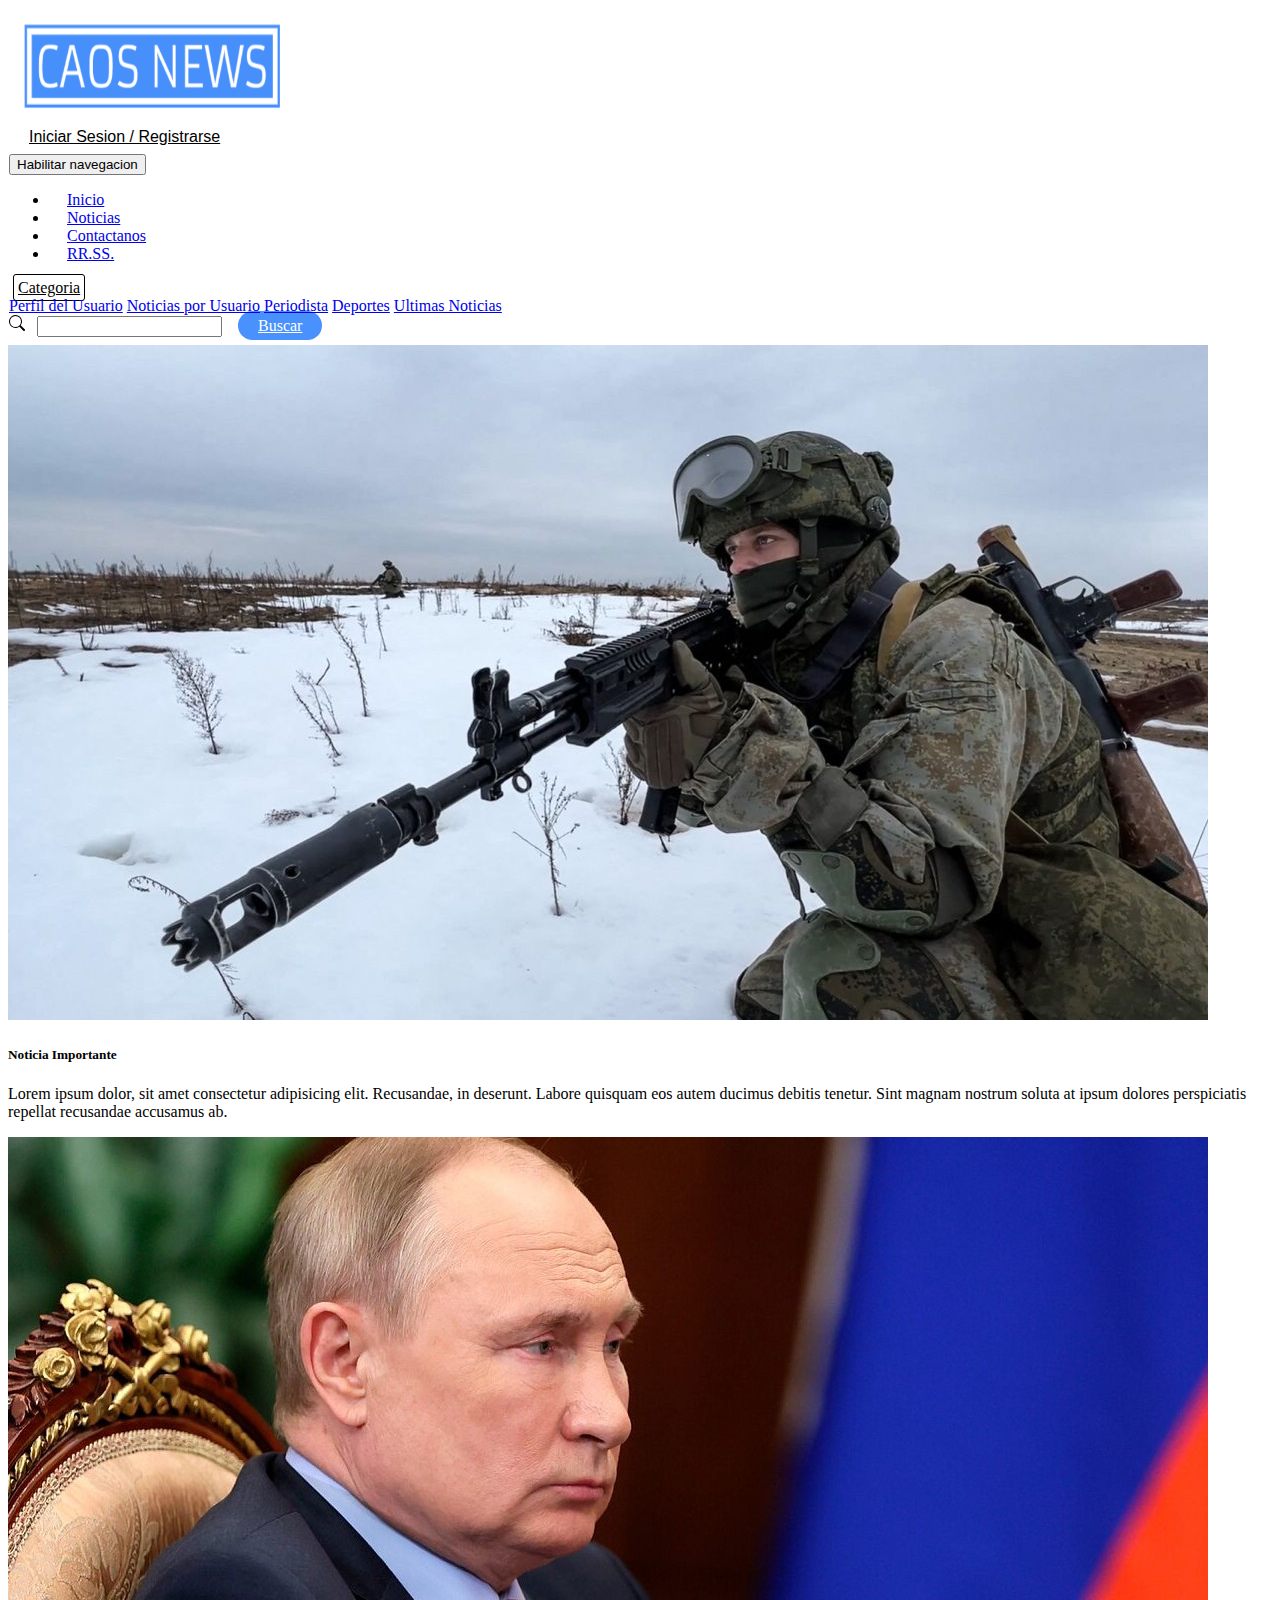
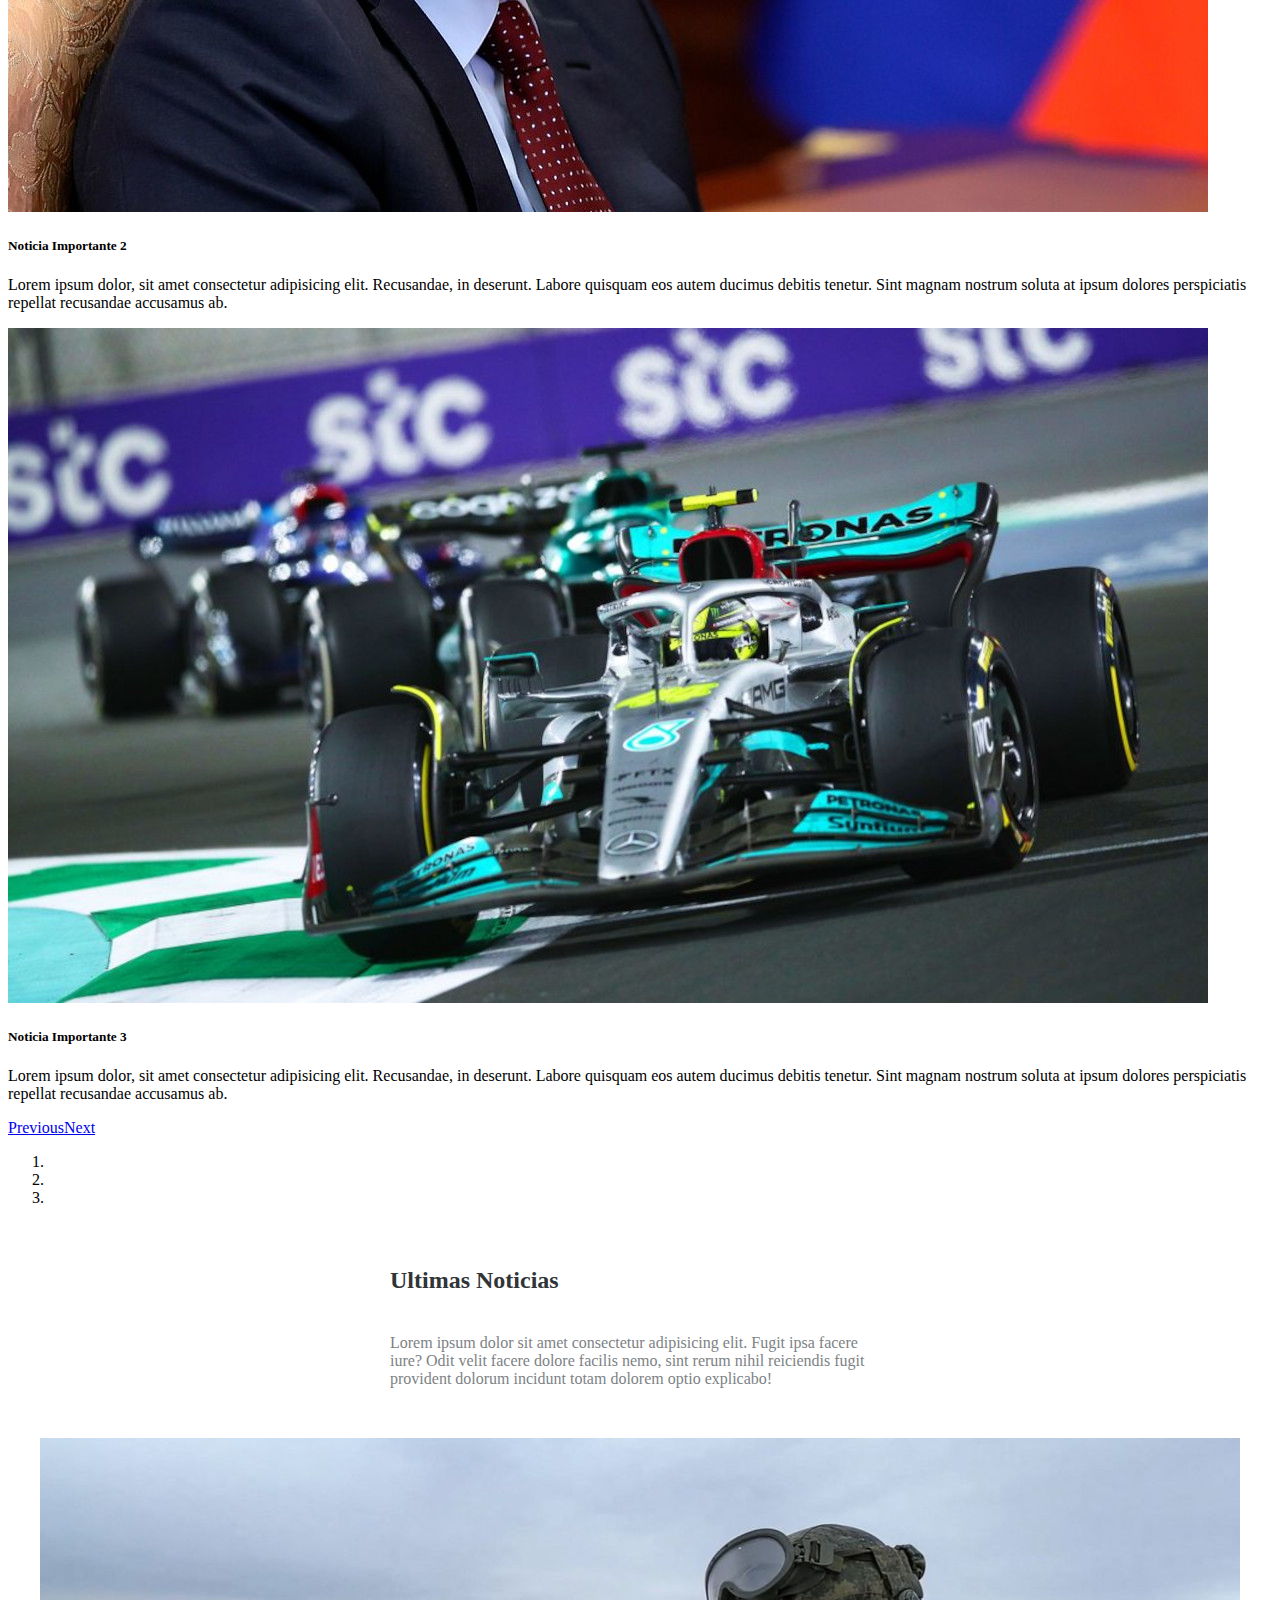
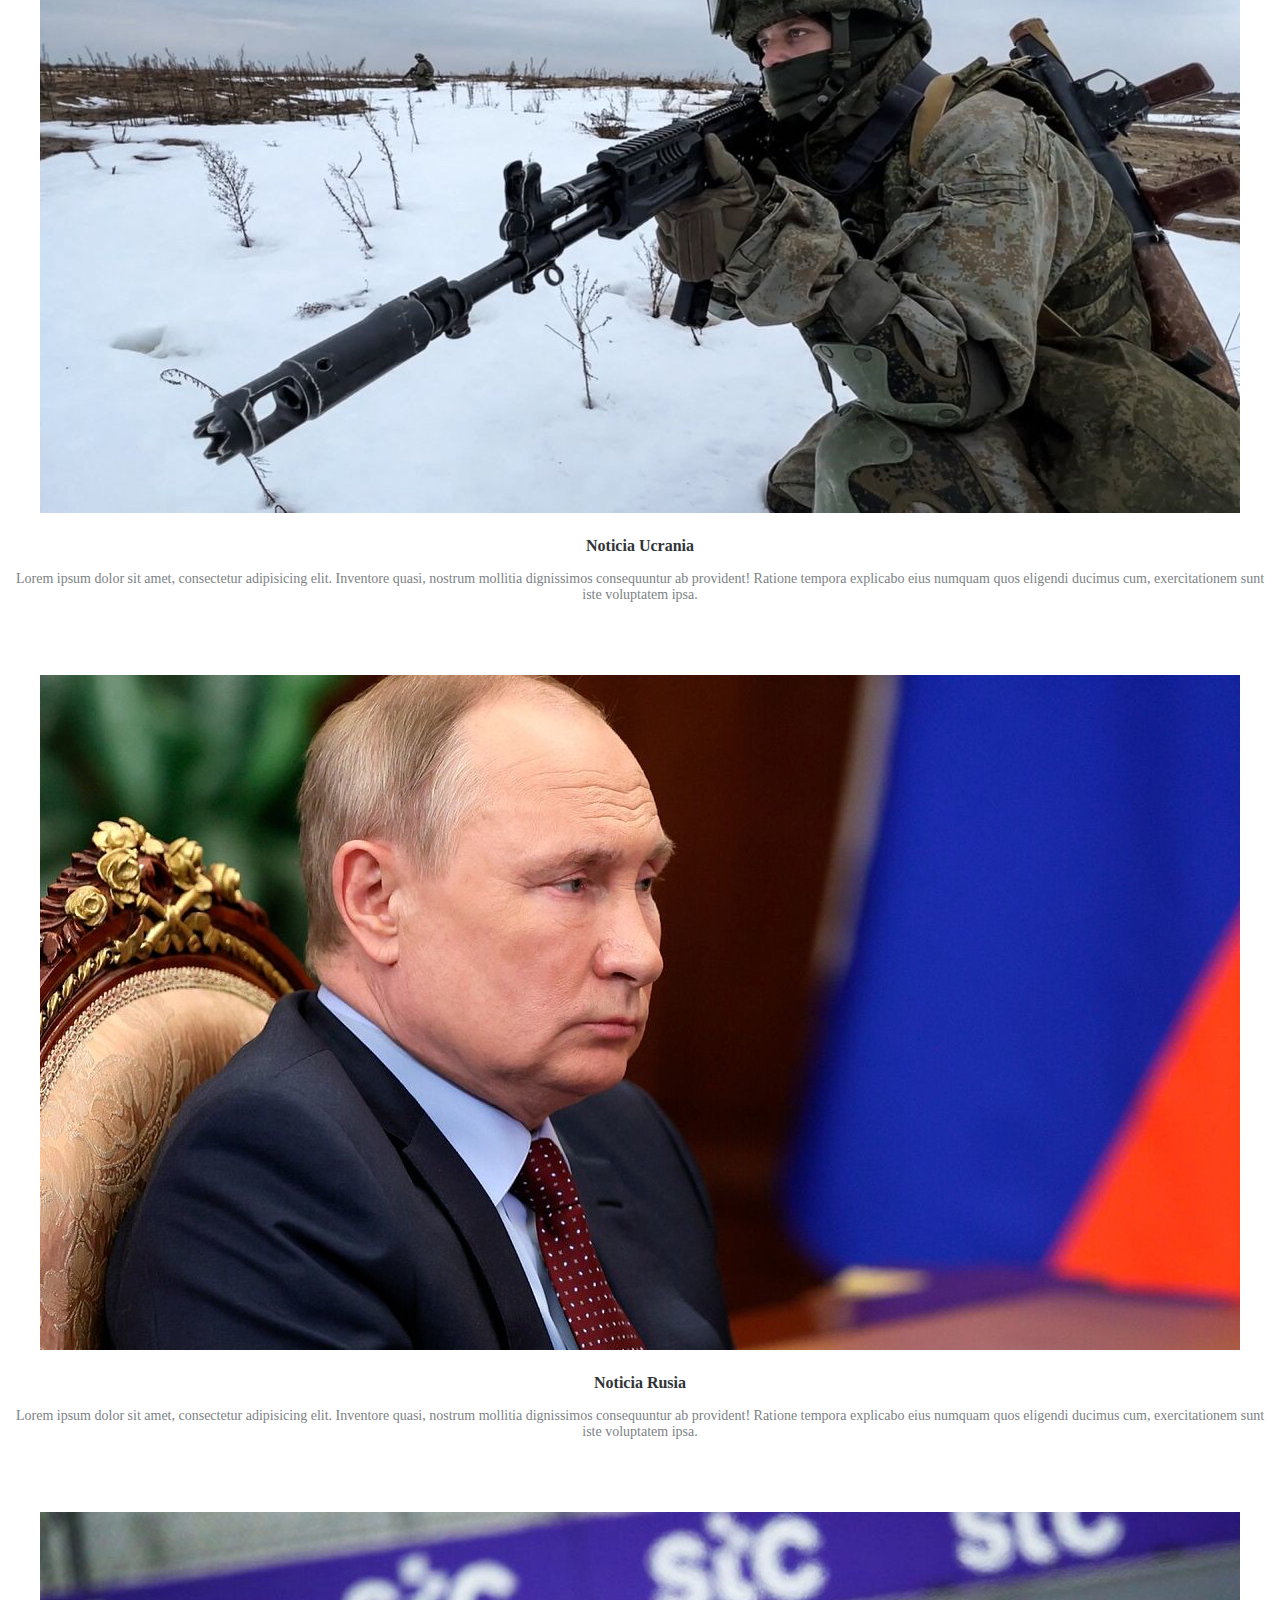
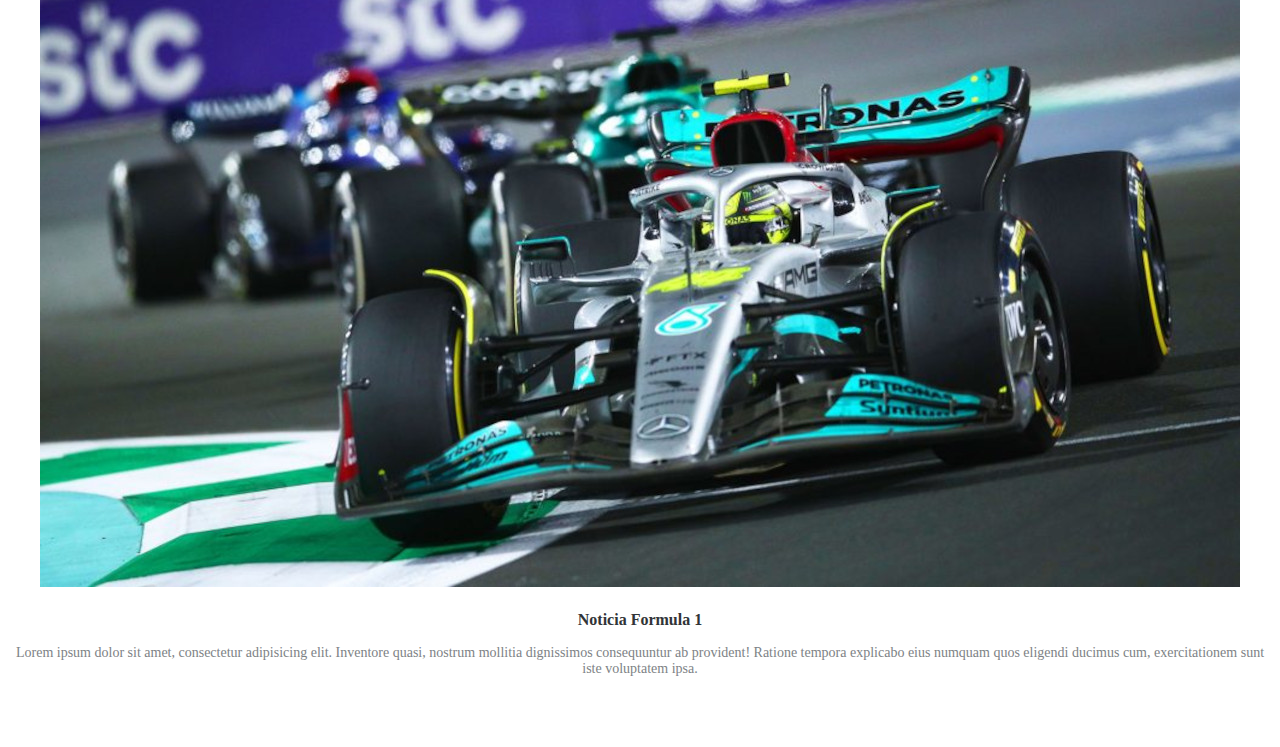
<file: index.html>
<!DOCTYPE html>
<html lang="en">
<head>
    <meta charset="UTF-8">
    <meta http-equiv="X-UA-Compatible" content="IE=edge">
    <meta name="viewport" content="width=device-width, initial-scale=1.0">
    <title>Caos News</title>
    <link href="https://cdn.jsdelivr.net/npm/bootstrap@5.1.3/dist/css/bootstrap.min.css" rel="stylesheet" integrity="sha384-1BmE4kWBq78iYhFldvKuhfTAU6auU8tT94WrHftjDbrCEXSU1oBoqyl2QvZ6jIW3" crossorigin="anonymous">
    <link rel="stylesheet" href="estilos.css">
    <link rel="stylesheet" href="navegacion.css">
    <link rel="stylesheet" href="articulos.css">
</head>
<body>

    <!--BARRA DE NAVEGACION-->

    <div class="container">
        <div class="row">
            <div class="col-md-6 col-xl-9 col-xxl-8 offset-xl-0"><img src="img/logo.png" style="margin: -5px;padding: 17px;width: 265px;box-shadow: 0px 0px;height: 92.375px;"></div>
            <div class="col-md-6 col-xl-3 col-xxl-4 offset-xl-0">
                <a href="Loginpagina.html"
                    <button class="btn btn-primary" type="button" style="height: 51px;margin: 9px;padding: 13px 12px;width: 398.5px;color: rgb(0,0,0);background: rgb(255,255,255);border-style: none;border-color: rgb(0,0,0); font-family:Verdana, Geneva, Tahoma, sans-serif;">Iniciar Sesion / Registrarse</button>
                </a>
            </div>
        </div>
    </div>
    <nav class="navbar navbar-light navbar-expand-md navigation-clean-search" style="padding: 7px 0px;margin: 1px;">
        <div class="container"><button data-bs-toggle="collapse" class="navbar-toggler" data-bs-target="#navcol-1"><span class="visually-hidden">Habilitar navegacion</span><span class="navbar-toggler-icon"></span></button>
            <div class="collapse navbar-collapse" id="navcol-1">
                <ul class="navbar-nav">
                    <li class="nav-item"><a class="nav-link active" href="index.html">Inicio</a></li>
                    <li class="nav-item"><a class="nav-link" href="noticia.html">Noticias</a></li>
                    <li class="nav-item"><a class="nav-link" href="contacto.html">Contactanos</a></li>
                    <li class="nav-item"><a class="nav-link" href="#">RR.SS.</a></li>
                </ul>
                <div class="dropdown"><a aria-expanded="false" data-bs-toggle="dropdown" class="dropdown-toggle" href="#" style="color: rgb(0,0,0);border: 1px solid rgb(0,0,0);border-radius: 3px;transform: scale(0.74);margin: 4px;padding: 4px;">Categoria</a>
                    <div class="dropdown-menu">
                        <a class="dropdown-item" href="PerfilUsuario.html">Perfil del Usuario</a>
                        <a class="dropdown-item" href="#">Noticias por Usuario</a>
                        <a class="dropdown-item" href="#">Periodista</a>
                        <a class="dropdown-item" href="#">Deportes</a>
                        <a class="dropdown-item" href="#">Ultimas Noticias</a>
                    </div>
                </div>

                <form class="me-auto search-form" target="_self">
                    <div class="d-flex align-items-center"><label class="form-label d-flex mb-0" for="search-field"></label></div>
                </form><i class="fa fa-search"></i><span class="navbar-text">
                    <svg xmlns="http://www.w3.org/2000/svg" width="16" height="16" fill="currentColor" class="bi bi-search" viewBox="0 0 16 16" width="500px">
                        <path d="M11.742 10.344a6.5 6.5 0 1 0-1.397 1.398h-.001c.03.04.062.078.098.115l3.85 3.85a1 1 0 0 0 1.415-1.414l-3.85-3.85a1.007 1.007 0 0 0-.115-.1zM12 6.5a5.5 5.5 0 1 1-11 0 5.5 5.5 0 0 1 11 0z"/>
                    </svg>
                    &nbsp;
                </span><input type="search" id="search-field" class="search-field" name="search"><span class="navbar-text">&nbsp; &nbsp;&nbsp;</span><a class="btn btn-light action-button" role="button" href="#" style="background: rgb(73,145,252);border-bottom-color: rgb(71,144,252);height: 37px;width: 82.1094px;padding: 6px 20px;">Buscar</a>
                

            </div>
        </div>
    </nav>

  <!--&nbsp; sirve para dar espacios -->


    <!--CAROUSEL-->


<div class="carousel slide" data-bs-ride="carousel" id="carousel-1">
        <div class="carousel-inner">

                <div class="carousel-item active">
                    <a href="noticia.html">
                        <img class="w-100 d-block" src="img/carr1.jpg" href="noticia.html" alt="Ucrania" style="margin: 0px;padding: 0px;">
                    </a>
                    <div class="carousel-caption d-none d-md-block">
                        <h5>Noticia Importante</h5>
                        <p>Lorem ipsum dolor, sit amet consectetur adipisicing elit. Recusandae, in deserunt. Labore quisquam eos autem ducimus debitis tenetur. Sint magnam nostrum soluta at ipsum dolores perspiciatis repellat recusandae accusamus ab.</p>
                    </div>
                </div>

                <div class="carousel-item">
                    <a href="noticia2.html">
                        <img class="w-100 d-block" src="img/carr2.jpg" alt="Putin">
                    </a>
                    <div class="carousel-caption d-none d-md-block">
                        <h5>Noticia Importante 2</h5>
                        <p>Lorem ipsum dolor, sit amet consectetur adipisicing elit. Recusandae, in deserunt. Labore quisquam eos autem ducimus debitis tenetur. Sint magnam nostrum soluta at ipsum dolores perspiciatis repellat recusandae accusamus ab.</p>
                    </div>
                </div>

                <div class="carousel-item">
                    <a href="noticia3.html">
                        <img class="w-100 d-block" src="img/carr3.jpg" alt="Formula 1">
                    </a>
                    <div class="carousel-caption d-none d-md-block">
                        <h5>Noticia Importante 3</h5>
                        <p>Lorem ipsum dolor, sit amet consectetur adipisicing elit. Recusandae, in deserunt. Labore quisquam eos autem ducimus debitis tenetur. Sint magnam nostrum soluta at ipsum dolores perspiciatis repellat recusandae accusamus ab.</p>
                    </div>
                </div>

        </div>
        <div><a class="carousel-control-prev" href="#carousel-1" role="button" data-bs-slide="prev"><span class="carousel-control-prev-icon"></span><span class="visually-hidden">Previous</span></a><a class="carousel-control-next" href="#carousel-1" role="button" data-bs-slide="next"><span class="carousel-control-next-icon"></span><span class="visually-hidden">Next</span></a></div>
        <ol class="carousel-indicators">
            <li data-bs-target="#carousel-1" data-bs-slide-to="0" class="active"></li>
            <li data-bs-target="#carousel-1" data-bs-slide-to="1"></li>
            <li data-bs-target="#carousel-1" data-bs-slide-to="2"></li>
        </ol>
    </div>

    <!--Articulos-->

    <section class="article-list">
        <div class="container">
            <div class="intro">
                <h2 class="text-center">Ultimas Noticias</h2>
                <p class="text-center">Lorem ipsum dolor sit amet consectetur adipisicing elit. Fugit ipsa facere iure? Odit velit facere dolore facilis nemo, sint rerum nihil reiciendis fugit provident dolorum incidunt totam dolorem optio explicabo! </p>
            </div>
            <div class="row articles">
                <div class="col-sm-6 col-md-4 item"><a href="noticia.html"><img class="img-fluid" src="img/carr1.jpg"></a>
                    <h3 class="name">Noticia Ucrania</h3>
                    <p class="description">Lorem ipsum dolor sit amet, consectetur adipisicing elit. Inventore quasi, nostrum mollitia dignissimos consequuntur ab provident! Ratione tempora explicabo eius numquam quos eligendi ducimus cum, exercitationem sunt iste voluptatem ipsa.</p><a class="action" href="#"><i class="fa fa-arrow-circle-right"></i></a>
                </div>
                <div class="col-sm-6 col-md-4 item"><a href="noticia2.html"><img class="img-fluid" src="img/carr2.jpg"></a>
                    <h3 class="name">Noticia Rusia</h3>
                    <p class="description">Lorem ipsum dolor sit amet, consectetur adipisicing elit. Inventore quasi, nostrum mollitia dignissimos consequuntur ab provident! Ratione tempora explicabo eius numquam quos eligendi ducimus cum, exercitationem sunt iste voluptatem ipsa.</p><a class="action" href="#"><i class="fa fa-arrow-circle-right"></i></a>
                </div>
                <div class="col-sm-6 col-md-4 item"><a href="noticia3.html"><img class="img-fluid" src="img/carr3.jpg"></a>
                    <h3 class="name">Noticia Formula 1</h3>
                    <p class="description">Lorem ipsum dolor sit amet, consectetur adipisicing elit. Inventore quasi, nostrum mollitia dignissimos consequuntur ab provident! Ratione tempora explicabo eius numquam quos eligendi ducimus cum, exercitationem sunt iste voluptatem ipsa.</p><a class="action" href="#"><i class="fa fa-arrow-circle-right"></i></a>
                </div>
            </div>
        </div>
    </section>





    <script src="https://cdn.jsdelivr.net/npm/bootstrap@5.1.3/dist/js/bootstrap.bundle.min.js" integrity="sha384-ka7Sk0Gln4gmtz2MlQnikT1wXgYsOg+OMhuP+IlRH9sENBO0LRn5q+8nbTov4+1p" crossorigin="anonymous"></script>

</body>
</html>
</file>
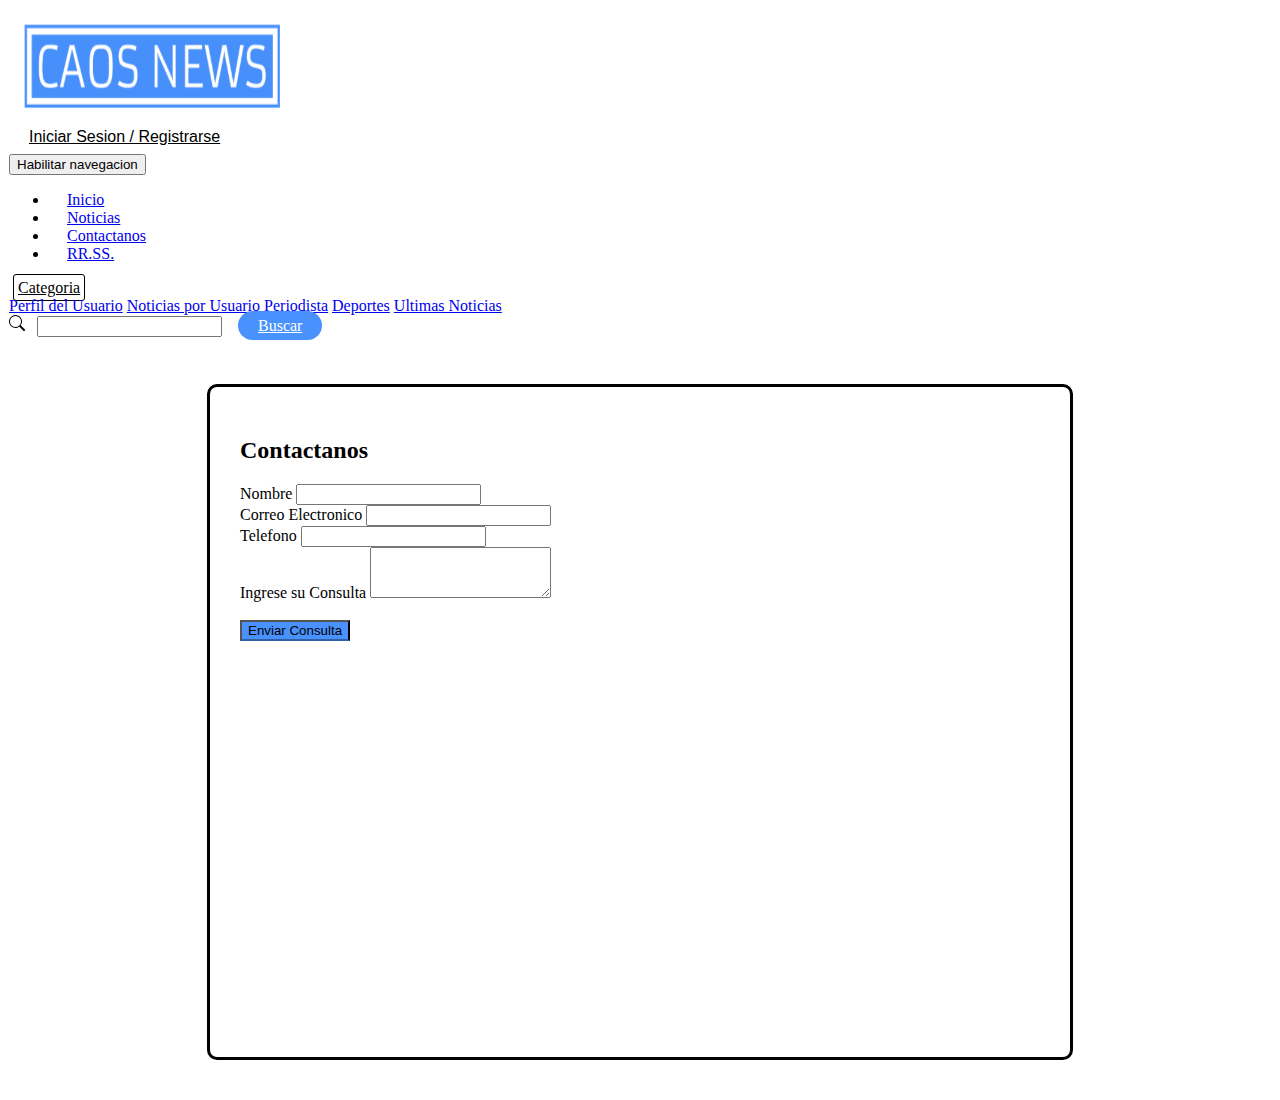
<file: contacto.html>
<!DOCTYPE html>
<html lang="en">
<head>
    <meta charset="UTF-8">
    <meta http-equiv="X-UA-Compatible" content="IE=edge">
    <meta name="viewport" content="width=device-width, initial-scale=1.0">
    <title>Login Usuario</title>
    <link rel="stylesheet" href="navegacion.css">
    <link rel="stylesheet" href="articulos.css">
    <link rel="stylesheet" href="efectocontacto.css">
    <link href="https://cdn.jsdelivr.net/npm/bootstrap@5.1.3/dist/css/bootstrap.min.css" rel="stylesheet" integrity="sha384-1BmE4kWBq78iYhFldvKuhfTAU6auU8tT94WrHftjDbrCEXSU1oBoqyl2QvZ6jIW3" crossorigin="anonymous">
</head>

<body>


    <!--BARRA DE NAVEGACION-->

    <div class="container">
        <div class="row">
            <div class="col-md-6 col-xl-9 col-xxl-8 offset-xl-0"><img src="img/logo.png" style="margin: -5px;padding: 17px;width: 265px;box-shadow: 0px 0px;height: 92.375px;"></div>
            <div class="col-md-6 col-xl-3 col-xxl-4 offset-xl-0">
                <a href="Loginpagina.html"
                    <button class="btn btn-primary" type="button" style="height: 51px;margin: 9px;padding: 13px 12px;width: 398.5px;color: rgb(0,0,0);background: rgb(255,255,255);border-style: none;border-color: rgb(0,0,0); font-family:Verdana, Geneva, Tahoma, sans-serif;">Iniciar Sesion / Registrarse</button>
                </a>
            </div>
        </div>
    </div>
    <nav class="navbar navbar-light navbar-expand-md navigation-clean-search" style="padding: 7px 0px;margin: 1px;">
        <div class="container"><button data-bs-toggle="collapse" class="navbar-toggler" data-bs-target="#navcol-1"><span class="visually-hidden">Habilitar navegacion</span><span class="navbar-toggler-icon"></span></button>
            <div class="collapse navbar-collapse" id="navcol-1">
                <ul class="navbar-nav">
                    <li class="nav-item"><a class="nav-link active" href="index.html">Inicio</a></li>
                    <li class="nav-item"><a class="nav-link" href="noticia.html">Noticias</a></li>
                    <li class="nav-item"><a class="nav-link" href="contacto.html">Contactanos</a></li>
                    <li class="nav-item"><a class="nav-link" href="#">RR.SS.</a></li>
                </ul>
                <div class="dropdown"><a aria-expanded="false" data-bs-toggle="dropdown" class="dropdown-toggle" href="#" style="color: rgb(0,0,0);border: 1px solid rgb(0,0,0);border-radius: 3px;transform: scale(0.74);margin: 4px;padding: 4px;">Categoria</a>
                    <div class="dropdown-menu">
                        <a class="dropdown-item" href="PerfilUsuario.html">Perfil del Usuario</a>
                        <a class="dropdown-item" href="#">Noticias por Usuario</a>
                        <a class="dropdown-item" href="#">Periodista</a>
                        <a class="dropdown-item" href="#">Deportes</a>
                        <a class="dropdown-item" href="#">Ultimas Noticias</a>
                    </div>
                </div>

                <form class="me-auto search-form" target="_self">
                    <div class="d-flex align-items-center"><label class="form-label d-flex mb-0" for="search-field"></label></div>
                </form><i class="fa fa-search"></i><span class="navbar-text">
                    <svg xmlns="http://www.w3.org/2000/svg" width="16" height="16" fill="currentColor" class="bi bi-search" viewBox="0 0 16 16" width="500px">
                        <path d="M11.742 10.344a6.5 6.5 0 1 0-1.397 1.398h-.001c.03.04.062.078.098.115l3.85 3.85a1 1 0 0 0 1.415-1.414l-3.85-3.85a1.007 1.007 0 0 0-.115-.1zM12 6.5a5.5 5.5 0 1 1-11 0 5.5 5.5 0 0 1 11 0z"/>
                    </svg>
                    &nbsp;
                </span><input type="search" id="search-field" class="search-field" name="search"><span class="navbar-text">&nbsp; &nbsp;&nbsp;</span><a class="btn btn-light action-button" role="button" href="#" style="background: rgb(73,145,252);border-bottom-color: rgb(71,144,252);height: 37px;width: 82.1094px;padding: 6px 20px;">Buscar</a>
                

            </div>
        </div>
    </nav>


    <!--Contacto-->


    <div class="formato_contacto">
        <form class="form-inline">
            <div class="text-center">
                <h2 class="text-center">Contactanos</h2>
            </div>
            <div class="form-group mx-sm-3">
                <label for="inputUser" class="sr-only">Nombre</label>
                <input type="text" class="form-control" id="inputUser" placeholder="">
            </div>
            <div class="form-group mx-sm-3">
                <label for="inputPass" class="sr-only">Correo Electronico</label>
                <input type="email" class="form-control" name="Correo Electronico" placeholder="" />
            </div>
            <div class="form-group mx-sm-3">
                <label for="inputPass" class="sr-only">Telefono</label>
                <input type="number" class="form-control" name="Telefono" placeholder="" />
            </div>
            <div class="form-group mx-sm-3">
                <label for="exampleFormControlTextarea1">Ingrese su Consulta</label>
                <textarea class="form-control" id="exampleFormControlTextarea1" rows="3"></textarea>
            </div>
            <br>
            <div class="text-center">
            <button type="submit" class="btn btn-primary" style="background: rgb(73,145,252);border-bottom-color: rgb(71,144,252)">Enviar Consulta</button>
            </div>
        </form>
    
    </div>








</body>
</html>
</file>
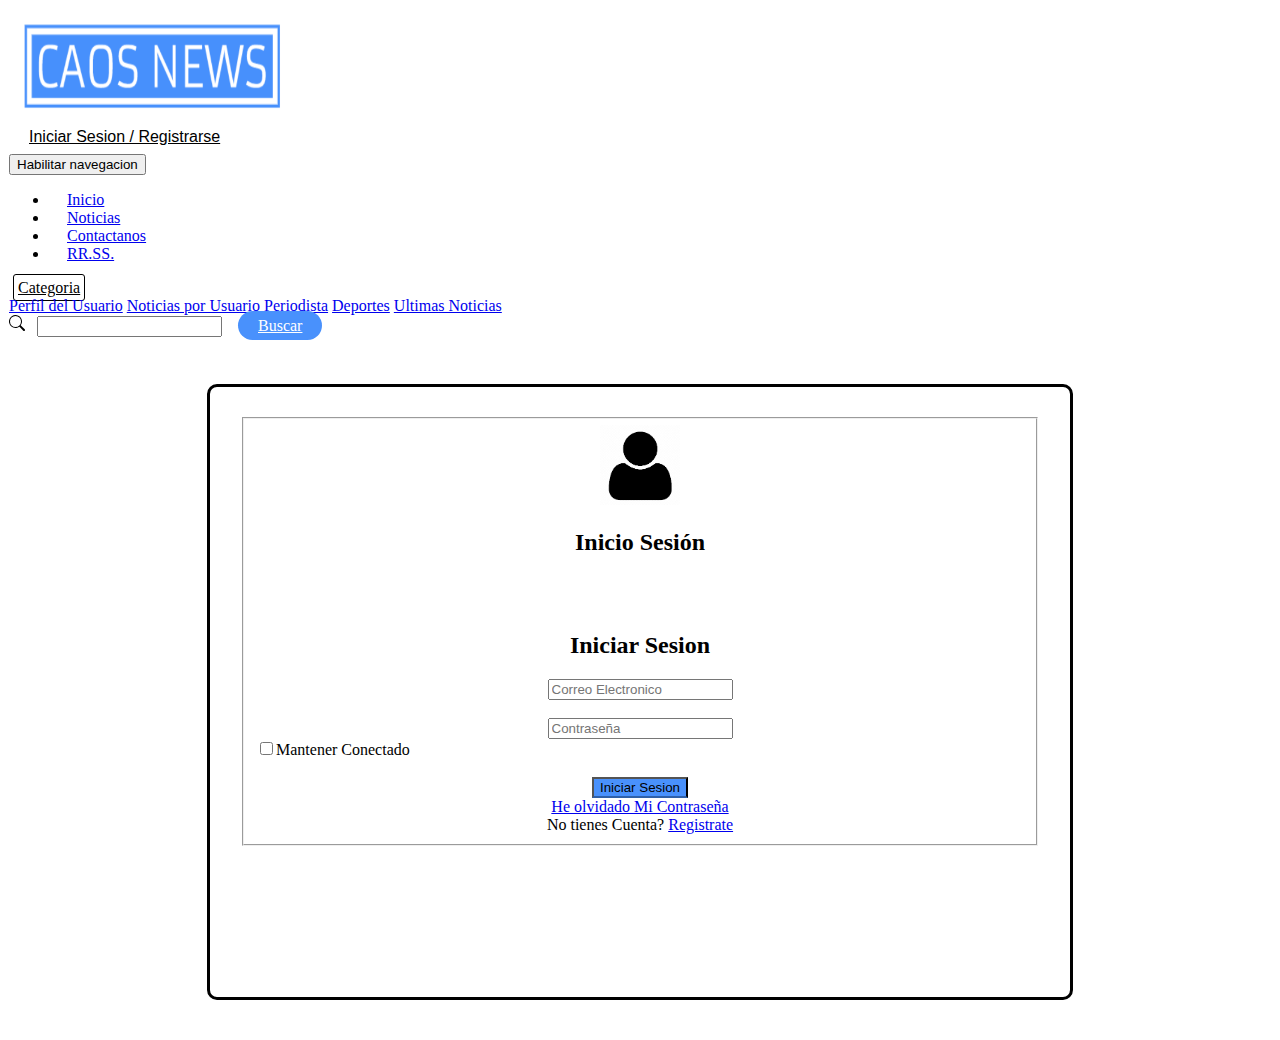
<file: Loginpagina.html>
<!DOCTYPE html>
<html lang="en">
<head>
    <meta charset="UTF-8">
    <meta http-equiv="X-UA-Compatible" content="IE=edge">
    <meta name="viewport" content="width=device-width, initial-scale=1.0">
    <title>Login Usuario</title>
    <link rel="stylesheet" href="Loginefectos.css">
    <link rel="stylesheet" href="navegacion.css">
    <link rel="stylesheet" href="articulos.css">
    <link href="https://cdn.jsdelivr.net/npm/bootstrap@5.1.3/dist/css/bootstrap.min.css" rel="stylesheet" integrity="sha384-1BmE4kWBq78iYhFldvKuhfTAU6auU8tT94WrHftjDbrCEXSU1oBoqyl2QvZ6jIW3" crossorigin="anonymous">



  </head>

<body>

    <!--BARRA DE NAVEGACION-->

    <div class="container">
        <div class="row">
            <div class="col-md-6 col-xl-9 col-xxl-8 offset-xl-0"><img src="img/logo.png" style="margin: -5px;padding: 17px;width: 265px;box-shadow: 0px 0px;height: 92.375px;"></div>
            <div class="col-md-6 col-xl-3 col-xxl-4 offset-xl-0">
                <a href="Loginpagina.html"
                    <button class="btn btn-primary" type="button" style="height: 51px;margin: 9px;padding: 13px 12px;width: 398.5px;color: rgb(0,0,0);background: rgb(255,255,255);border-style: none;border-color: rgb(0,0,0); font-family:Verdana, Geneva, Tahoma, sans-serif;">Iniciar Sesion / Registrarse</button>
                </a>
            </div>
        </div>
    </div>
    <nav class="navbar navbar-light navbar-expand-md navigation-clean-search" style="padding: 7px 0px;margin: 1px;">
        <div class="container"><button data-bs-toggle="collapse" class="navbar-toggler" data-bs-target="#navcol-1"><span class="visually-hidden">Habilitar navegacion</span><span class="navbar-toggler-icon"></span></button>
            <div class="collapse navbar-collapse" id="navcol-1">
                <ul class="navbar-nav">
                    <li class="nav-item"><a class="nav-link active" href="index.html">Inicio</a></li>
                    <li class="nav-item"><a class="nav-link" href="noticia.html">Noticias</a></li>
                    <li class="nav-item"><a class="nav-link" href="contacto.html">Contactanos</a></li>
                    <li class="nav-item"><a class="nav-link" href="#">RR.SS.</a></li>
                </ul>
                <div class="dropdown"><a aria-expanded="false" data-bs-toggle="dropdown" class="dropdown-toggle" href="#" style="color: rgb(0,0,0);border: 1px solid rgb(0,0,0);border-radius: 3px;transform: scale(0.74);margin: 4px;padding: 4px;">Categoria</a>
                    <div class="dropdown-menu">
                        <a class="dropdown-item" href="PerfilUsuario.html">Perfil del Usuario</a>
                        <a class="dropdown-item" href="#">Noticias por Usuario</a>
                        <a class="dropdown-item" href="#">Periodista</a>
                        <a class="dropdown-item" href="#">Deportes</a>
                        <a class="dropdown-item" href="#">Ultimas Noticias</a>
                    </div>
                </div>

                <form class="me-auto search-form" target="_self">
                    <div class="d-flex align-items-center"><label class="form-label d-flex mb-0" for="search-field"></label></div>
                </form><i class="fa fa-search"></i><span class="navbar-text">
                    <svg xmlns="http://www.w3.org/2000/svg" width="16" height="16" fill="currentColor" class="bi bi-search" viewBox="0 0 16 16" width="500px">
                        <path d="M11.742 10.344a6.5 6.5 0 1 0-1.397 1.398h-.001c.03.04.062.078.098.115l3.85 3.85a1 1 0 0 0 1.415-1.414l-3.85-3.85a1.007 1.007 0 0 0-.115-.1zM12 6.5a5.5 5.5 0 1 1-11 0 5.5 5.5 0 0 1 11 0z"/>
                    </svg>
                    &nbsp;
                </span><input type="search" id="search-field" class="search-field" name="search"><span class="navbar-text">&nbsp; &nbsp;&nbsp;</span><a class="btn btn-light action-button" role="button" href="#" style="background: rgb(73,145,252);border-bottom-color: rgb(71,144,252);height: 37px;width: 82.1094px;padding: 6px 20px;">Buscar</a>
                

            </div>
        </div>
    </nav>


    <!--LOGIN-->

<div class="formato_login">

    <fieldset class="posicion_formato">
      <img src="img/usuario (1).png" width="80" height="80" alt="">
      <h2>Inicio Sesión</h2>
      <br><br>
      <section class="login-clean">
        <form method="post">
          <h2 class="visually-hidden">Iniciar Sesion</h2>
          <div class="mb-3"><input type="email" class="form-control" name="Correo Electronico" placeholder="Correo Electronico" /></div>
          <br>
          <div class="mb-3"><input type="password" class="form-control" name="Contraseña" placeholder="Contraseña" /></div>
          <div class="mb4 form-check boton mantener_formato">
            <input type="checkbox" name="connected" class="form-check-input" id=""><label for="connected" class="form-check-label">Mantener Conectado</label></div>
            <br>
        <a href="PerfilUsuario.html">
            <div class="mb-3"><button type="submit" class="btn btn-primary" style="background: rgb(73,145,252);border-bottom-color: rgb(71,144,252)">Iniciar Sesion</button>
            </div>
        </a>
          <a class="forgot" href="#">He olvidado Mi Contraseña</a>
          <div class="my-3">
            <span>No tienes Cuenta? <a href="Registropagina.html">Registrate</a></span> 

        </div>
        </form>
      </section>
    </fieldset>  

    
</div>


    <script src="https://cdn.jsdelivr.net/npm/bootstrap@5.1.3/dist/js/bootstrap.bundle.min.js" integrity="sha384-ka7Sk0Gln4gmtz2MlQnikT1wXgYsOg+OMhuP+IlRH9sENBO0LRn5q+8nbTov4+1p" crossorigin="anonymous"></script>

</body>
</html>
</file>
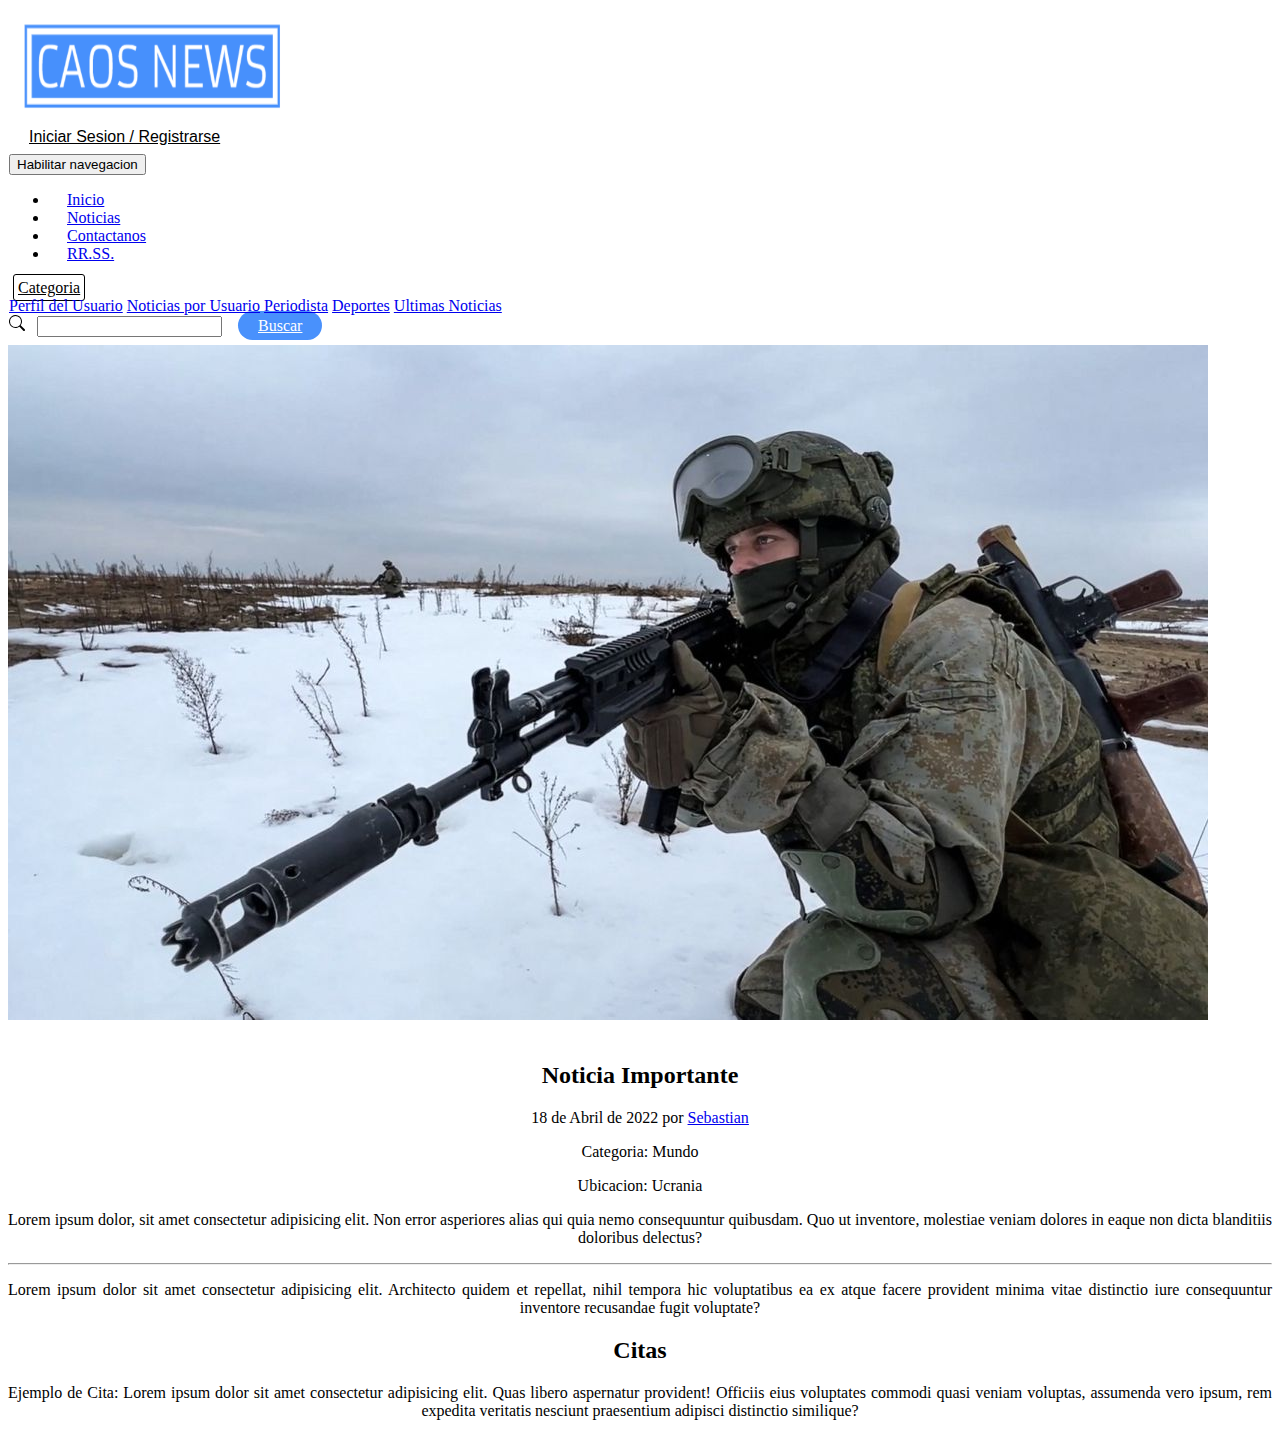
<file: noticia.html>
<!DOCTYPE html>
<html lang="en">
<head>
    <meta charset="UTF-8">
    <meta http-equiv="X-UA-Compatible" content="IE=edge">
    <meta name="viewport" content="width=device-width, initial-scale=1.0">
    <title>Noticia</title>
    <link href="https://cdn.jsdelivr.net/npm/bootstrap@5.1.3/dist/css/bootstrap.min.css" rel="stylesheet" integrity="sha384-1BmE4kWBq78iYhFldvKuhfTAU6auU8tT94WrHftjDbrCEXSU1oBoqyl2QvZ6jIW3" crossorigin="anonymous">
    <link rel="stylesheet" href="navegacion.css">
    <link rel="stylesheet" href="estilos.css">
    <link rel="stylesheet" href="articulos.css">
</head>
<body>


        <!--BARRA DE NAVEGACION-->

        <div class="container">
            <div class="row">
                <div class="col-md-6 col-xl-9 col-xxl-8 offset-xl-0"><img src="img/logo.png" style="margin: -5px;padding: 17px;width: 265px;box-shadow: 0px 0px;height: 92.375px;"></div>
                <div class="col-md-6 col-xl-3 col-xxl-4 offset-xl-0">
                    <a href="Loginpagina.html"
                        <button class="btn btn-primary" type="button" style="height: 51px;margin: 9px;padding: 13px 12px;width: 398.5px;color: rgb(0,0,0);background: rgb(255,255,255);border-style: none;border-color: rgb(0,0,0); font-family:Verdana, Geneva, Tahoma, sans-serif;">Iniciar Sesion / Registrarse</button>
                    </a>
                </div>
            </div>
        </div>
        <nav class="navbar navbar-light navbar-expand-md navigation-clean-search" style="padding: 7px 0px;margin: 1px;">
            <div class="container"><button data-bs-toggle="collapse" class="navbar-toggler" data-bs-target="#navcol-1"><span class="visually-hidden">Habilitar navegacion</span><span class="navbar-toggler-icon"></span></button>
                <div class="collapse navbar-collapse" id="navcol-1">
                    <ul class="navbar-nav">
                        <li class="nav-item"><a class="nav-link active" href="index.html">Inicio</a></li>
                        <li class="nav-item"><a class="nav-link" href="noticia.html">Noticias</a></li>
                        <li class="nav-item"><a class="nav-link" href="contacto.html">Contactanos</a></li>
                        <li class="nav-item"><a class="nav-link" href="#">RR.SS.</a></li>
                    </ul>
                    <div class="dropdown"><a aria-expanded="false" data-bs-toggle="dropdown" class="dropdown-toggle" href="#" style="color: rgb(0,0,0);border: 1px solid rgb(0,0,0);border-radius: 3px;transform: scale(0.74);margin: 4px;padding: 4px;">Categoria</a>
                        <div class="dropdown-menu">
                            <a class="dropdown-item" href="PerfilUsuario.html">Perfil del Usuario</a>
                            <a class="dropdown-item" href="#">Noticias por Usuario</a>
                            <a class="dropdown-item" href="#">Periodista</a>
                            <a class="dropdown-item" href="#">Deportes</a>
                            <a class="dropdown-item" href="#">Ultimas Noticias</a>
                        </div>
                    </div>
    
                    <form class="me-auto search-form" target="_self">
                        <div class="d-flex align-items-center"><label class="form-label d-flex mb-0" for="search-field"></label></div>
                    </form><i class="fa fa-search"></i><span class="navbar-text">
                        <svg xmlns="http://www.w3.org/2000/svg" width="16" height="16" fill="currentColor" class="bi bi-search" viewBox="0 0 16 16" width="500px">
                            <path d="M11.742 10.344a6.5 6.5 0 1 0-1.397 1.398h-.001c.03.04.062.078.098.115l3.85 3.85a1 1 0 0 0 1.415-1.414l-3.85-3.85a1.007 1.007 0 0 0-.115-.1zM12 6.5a5.5 5.5 0 1 1-11 0 5.5 5.5 0 0 1 11 0z"/>
                        </svg>
                        &nbsp;
                    </span><input type="search" id="search-field" class="search-field" name="search"><span class="navbar-text">&nbsp; &nbsp;&nbsp;</span><a class="btn btn-light action-button" role="button" href="#" style="background: rgb(73,145,252);border-bottom-color: rgb(71,144,252);height: 37px;width: 82.1094px;padding: 6px 20px;">Buscar</a>
                    
    
                </div>
            </div>
        </nav>
    

    <!--IMAGEN NOTICIA-->

    <div class="row g-5">
        <div class="col-12">
            <div class="col-sm-6 col-md-4 mx-auto d-block"><img class="img-fluid" src="img/carr1.jpg">
        </div>
    

     <!--NOTICIA-->

        <br>
        <article class="noticia-post">
            <div class="container">
                <h2 class="noticia-post-titulo">Noticia Importante</h2>
                <p class="noticia-post-meta">18 de Abril de 2022 por <a href="#">Sebastian</a></p>
                <p>Categoria: Mundo</p>
                <p>Ubicacion: Ucrania</p>
            
                <p>Lorem ipsum dolor, sit amet consectetur adipisicing elit. Non error asperiores alias qui quia nemo consequuntur quibusdam. Quo ut inventore, molestiae veniam dolores in eaque non dicta blanditiis doloribus delectus?</p>
                <hr>
                <p>Lorem ipsum dolor sit amet consectetur adipisicing elit. Architecto quidem et repellat, nihil tempora hic voluptatibus ea ex atque facere provident minima vitae distinctio iure consequuntur inventore recusandae fugit voluptate?</p>
                <h2>Citas</h2>
                <p>Ejemplo de Cita: Lorem ipsum dolor sit amet consectetur adipisicing elit. Quas libero aspernatur provident! Officiis eius voluptates commodi quasi veniam voluptas, assumenda vero ipsum, rem expedita veritatis nesciunt praesentium adipisci distinctio similique?</p>
                
            
            </div>
        </article>
        </div>



    </div>

    <script src="https://cdn.jsdelivr.net/npm/bootstrap@5.1.3/dist/js/bootstrap.bundle.min.js" integrity="sha384-ka7Sk0Gln4gmtz2MlQnikT1wXgYsOg+OMhuP+IlRH9sENBO0LRn5q+8nbTov4+1p" crossorigin="anonymous"></script>

</body>
</html>
</file>
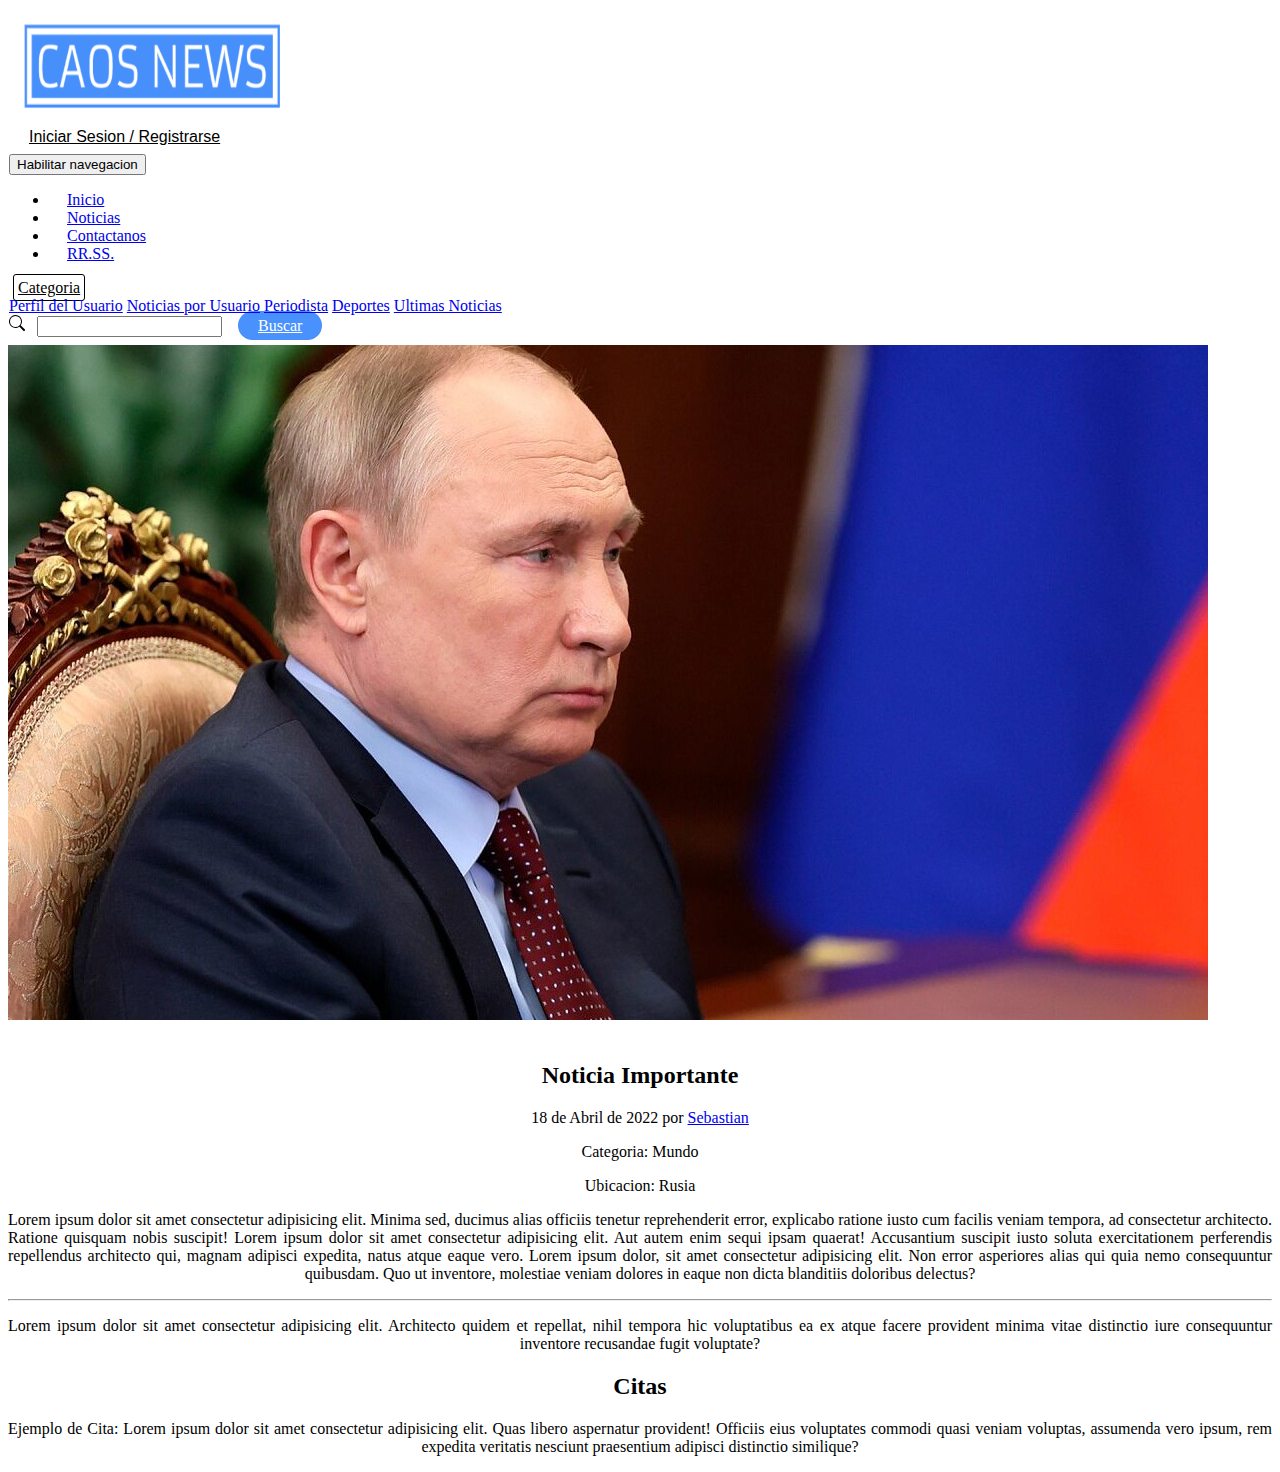
<file: noticia2.html>
<!DOCTYPE html>
<html lang="en">
<head>
    <meta charset="UTF-8">
    <meta http-equiv="X-UA-Compatible" content="IE=edge">
    <meta name="viewport" content="width=device-width, initial-scale=1.0">
    <title>Noticia</title>
    <link href="https://cdn.jsdelivr.net/npm/bootstrap@5.1.3/dist/css/bootstrap.min.css" rel="stylesheet" integrity="sha384-1BmE4kWBq78iYhFldvKuhfTAU6auU8tT94WrHftjDbrCEXSU1oBoqyl2QvZ6jIW3" crossorigin="anonymous">
    <link rel="stylesheet" href="navegacion.css">
    <link rel="stylesheet" href="estilos.css">
    <link rel="stylesheet" href="articulos.css">
</head>
<body>


        <!--BARRA DE NAVEGACION-->

        <div class="container">
            <div class="row">
                <div class="col-md-6 col-xl-9 col-xxl-8 offset-xl-0"><img src="img/logo.png" style="margin: -5px;padding: 17px;width: 265px;box-shadow: 0px 0px;height: 92.375px;"></div>
                <div class="col-md-6 col-xl-3 col-xxl-4 offset-xl-0">
                    <a href="Loginpagina.html"
                        <button class="btn btn-primary" type="button" style="height: 51px;margin: 9px;padding: 13px 12px;width: 398.5px;color: rgb(0,0,0);background: rgb(255,255,255);border-style: none;border-color: rgb(0,0,0); font-family:Verdana, Geneva, Tahoma, sans-serif;">Iniciar Sesion / Registrarse</button>
                    </a>
                </div>
            </div>
        </div>
        <nav class="navbar navbar-light navbar-expand-md navigation-clean-search" style="padding: 7px 0px;margin: 1px;">
            <div class="container"><button data-bs-toggle="collapse" class="navbar-toggler" data-bs-target="#navcol-1"><span class="visually-hidden">Habilitar navegacion</span><span class="navbar-toggler-icon"></span></button>
                <div class="collapse navbar-collapse" id="navcol-1">
                    <ul class="navbar-nav">
                        <li class="nav-item"><a class="nav-link active" href="index.html">Inicio</a></li>
                        <li class="nav-item"><a class="nav-link" href="noticia.html">Noticias</a></li>
                        <li class="nav-item"><a class="nav-link" href="contacto.html">Contactanos</a></li>
                        <li class="nav-item"><a class="nav-link" href="#">RR.SS.</a></li>
                    </ul>
                    <div class="dropdown"><a aria-expanded="false" data-bs-toggle="dropdown" class="dropdown-toggle" href="#" style="color: rgb(0,0,0);border: 1px solid rgb(0,0,0);border-radius: 3px;transform: scale(0.74);margin: 4px;padding: 4px;">Categoria</a>
                        <div class="dropdown-menu">
                            <a class="dropdown-item" href="PerfilUsuario.html">Perfil del Usuario</a>
                            <a class="dropdown-item" href="#">Noticias por Usuario</a>
                            <a class="dropdown-item" href="#">Periodista</a>
                            <a class="dropdown-item" href="#">Deportes</a>
                            <a class="dropdown-item" href="#">Ultimas Noticias</a>
                        </div>
                    </div>
    
                    <form class="me-auto search-form" target="_self">
                        <div class="d-flex align-items-center"><label class="form-label d-flex mb-0" for="search-field"></label></div>
                    </form><i class="fa fa-search"></i><span class="navbar-text">
                        <svg xmlns="http://www.w3.org/2000/svg" width="16" height="16" fill="currentColor" class="bi bi-search" viewBox="0 0 16 16" width="500px">
                            <path d="M11.742 10.344a6.5 6.5 0 1 0-1.397 1.398h-.001c.03.04.062.078.098.115l3.85 3.85a1 1 0 0 0 1.415-1.414l-3.85-3.85a1.007 1.007 0 0 0-.115-.1zM12 6.5a5.5 5.5 0 1 1-11 0 5.5 5.5 0 0 1 11 0z"/>
                        </svg>
                        &nbsp;
                    </span><input type="search" id="search-field" class="search-field" name="search"><span class="navbar-text">&nbsp; &nbsp;&nbsp;</span><a class="btn btn-light action-button" role="button" href="#" style="background: rgb(73,145,252);border-bottom-color: rgb(71,144,252);height: 37px;width: 82.1094px;padding: 6px 20px;">Buscar</a>
                    
    
                </div>
            </div>
        </nav>
    
    <!--IMAGEN NOTICIA-->

    <div class="row g-5">
        <div class="col-12">
            <div class="col-sm-6 col-md-4 mx-auto d-block"><img class="img-fluid" src="img/carr2.jpg">
        </div>
    

     <!--NOTICIA-->

    <br>
    <article class="noticia-post">
        <div class="container">
            <h2 class="noticia-post-titulo">Noticia Importante</h2>
            <p class="noticia-post-meta">18 de Abril de 2022 por <a href="#">Sebastian</a></p>
            <p>Categoria: Mundo</p>
            <p>Ubicacion: Rusia</p>
        
            <p>Lorem ipsum dolor sit amet consectetur adipisicing elit. Minima sed, ducimus alias officiis tenetur reprehenderit error, explicabo ratione iusto cum facilis veniam tempora, ad consectetur architecto. Ratione quisquam nobis suscipit! Lorem ipsum dolor sit amet consectetur adipisicing elit. Aut autem enim sequi ipsam quaerat! Accusantium suscipit iusto soluta exercitationem perferendis repellendus architecto qui, magnam adipisci expedita, natus atque eaque vero. Lorem ipsum dolor, sit amet consectetur adipisicing elit. Non error asperiores alias qui quia nemo consequuntur quibusdam. Quo ut inventore, molestiae veniam dolores in eaque non dicta blanditiis doloribus delectus?</p>
            <hr>
            <p>Lorem ipsum dolor sit amet consectetur adipisicing elit. Architecto quidem et repellat, nihil tempora hic voluptatibus ea ex atque facere provident minima vitae distinctio iure consequuntur inventore recusandae fugit voluptate?</p>
            <h2>Citas</h2>
            <p>Ejemplo de Cita: Lorem ipsum dolor sit amet consectetur adipisicing elit. Quas libero aspernatur provident! Officiis eius voluptates commodi quasi veniam voluptas, assumenda vero ipsum, rem expedita veritatis nesciunt praesentium adipisci distinctio similique?</p>
            
        
        </div>
    </article>
    </div>



    </div>

    <script src="https://cdn.jsdelivr.net/npm/bootstrap@5.1.3/dist/js/bootstrap.bundle.min.js" integrity="sha384-ka7Sk0Gln4gmtz2MlQnikT1wXgYsOg+OMhuP+IlRH9sENBO0LRn5q+8nbTov4+1p" crossorigin="anonymous"></script>

</body>
</html>
</file>
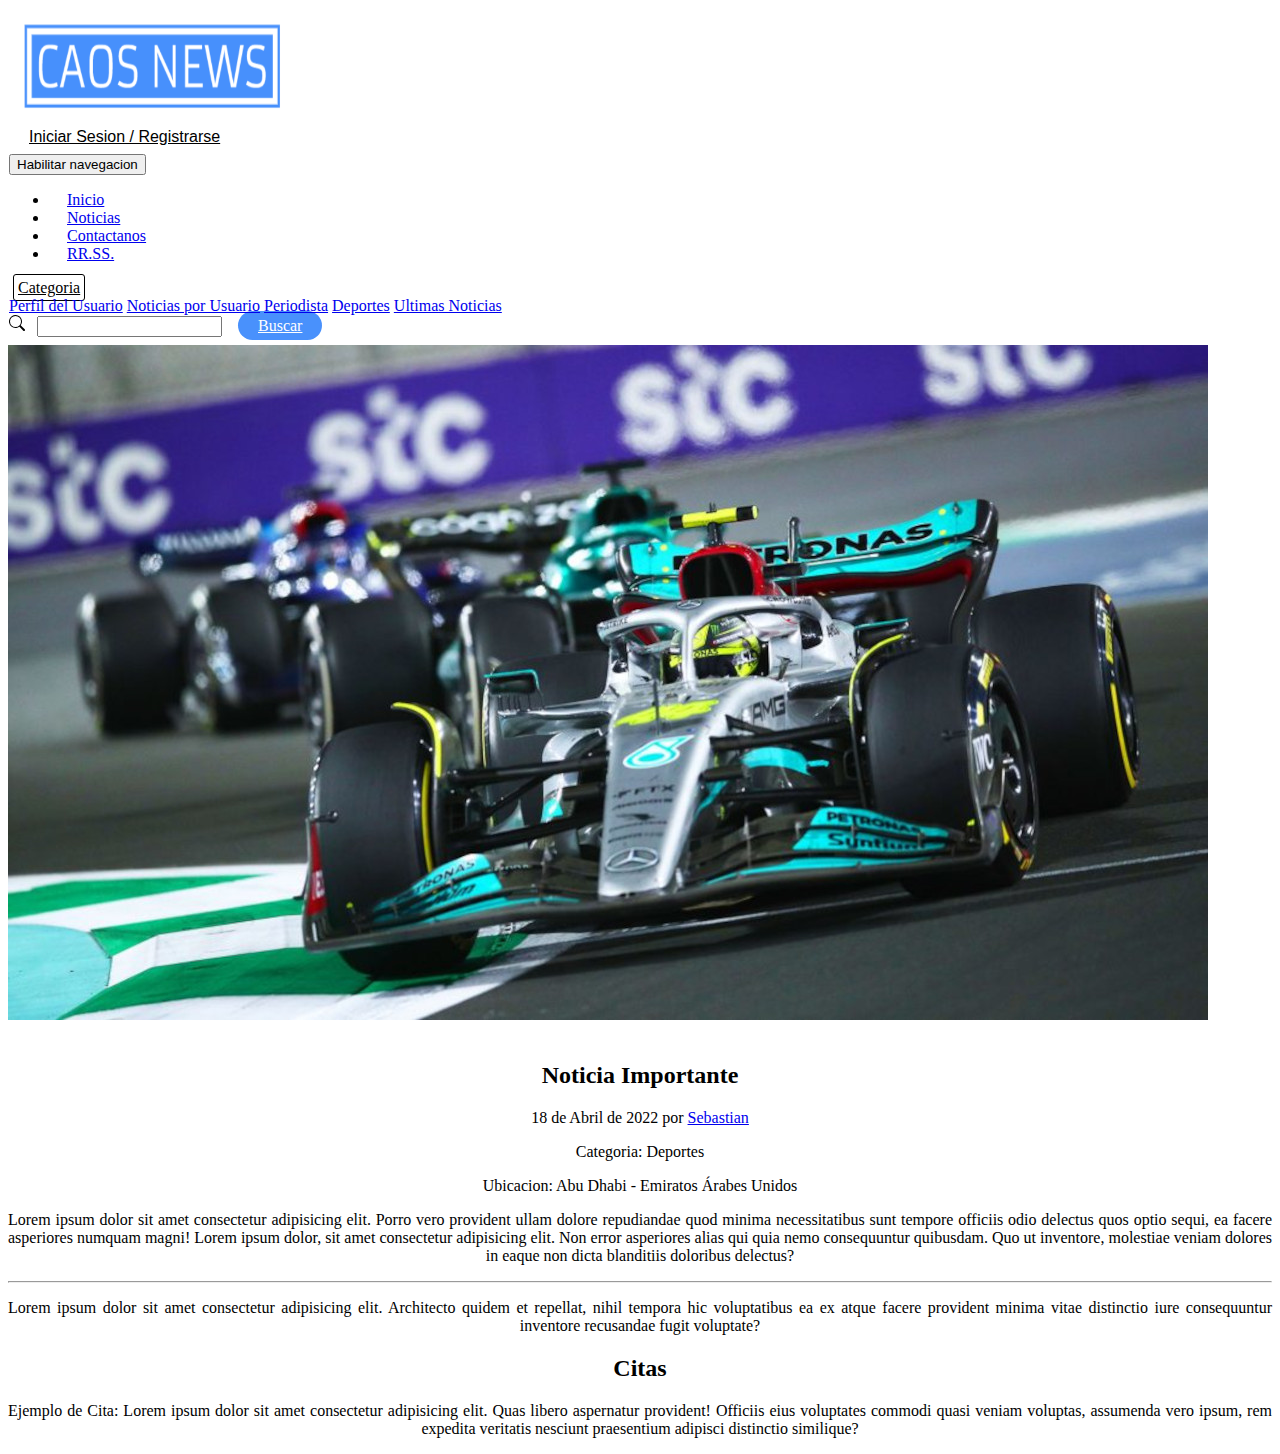
<file: noticia3.html>
<!DOCTYPE html>
<html lang="en">
<head>
    <meta charset="UTF-8">
    <meta http-equiv="X-UA-Compatible" content="IE=edge">
    <meta name="viewport" content="width=device-width, initial-scale=1.0">
    <title>Noticia</title>
    <link href="https://cdn.jsdelivr.net/npm/bootstrap@5.1.3/dist/css/bootstrap.min.css" rel="stylesheet" integrity="sha384-1BmE4kWBq78iYhFldvKuhfTAU6auU8tT94WrHftjDbrCEXSU1oBoqyl2QvZ6jIW3" crossorigin="anonymous">
    <link rel="stylesheet" href="navegacion.css">
    <link rel="stylesheet" href="estilos.css">
    <link rel="stylesheet" href="articulos.css">
</head>
<body>


        <!--BARRA DE NAVEGACION-->

        <div class="container">
            <div class="row">
                <div class="col-md-6 col-xl-9 col-xxl-8 offset-xl-0"><img src="img/logo.png" style="margin: -5px;padding: 17px;width: 265px;box-shadow: 0px 0px;height: 92.375px;"></div>
                <div class="col-md-6 col-xl-3 col-xxl-4 offset-xl-0">
                    <a href="Loginpagina.html"
                        <button class="btn btn-primary" type="button" style="height: 51px;margin: 9px;padding: 13px 12px;width: 398.5px;color: rgb(0,0,0);background: rgb(255,255,255);border-style: none;border-color: rgb(0,0,0); font-family:Verdana, Geneva, Tahoma, sans-serif;">Iniciar Sesion / Registrarse</button>
                    </a>
                </div>
            </div>
        </div>
        <nav class="navbar navbar-light navbar-expand-md navigation-clean-search" style="padding: 7px 0px;margin: 1px;">
            <div class="container"><button data-bs-toggle="collapse" class="navbar-toggler" data-bs-target="#navcol-1"><span class="visually-hidden">Habilitar navegacion</span><span class="navbar-toggler-icon"></span></button>
                <div class="collapse navbar-collapse" id="navcol-1">
                    <ul class="navbar-nav">
                        <li class="nav-item"><a class="nav-link active" href="index.html">Inicio</a></li>
                        <li class="nav-item"><a class="nav-link" href="noticia.html">Noticias</a></li>
                        <li class="nav-item"><a class="nav-link" href="contacto.html">Contactanos</a></li>
                        <li class="nav-item"><a class="nav-link" href="#">RR.SS.</a></li>
                    </ul>
                    <div class="dropdown"><a aria-expanded="false" data-bs-toggle="dropdown" class="dropdown-toggle" href="#" style="color: rgb(0,0,0);border: 1px solid rgb(0,0,0);border-radius: 3px;transform: scale(0.74);margin: 4px;padding: 4px;">Categoria</a>
                        <div class="dropdown-menu">
                            <a class="dropdown-item" href="PerfilUsuario.html">Perfil del Usuario</a>
                            <a class="dropdown-item" href="#">Noticias por Usuario</a>
                            <a class="dropdown-item" href="#">Periodista</a>
                            <a class="dropdown-item" href="#">Deportes</a>
                            <a class="dropdown-item" href="#">Ultimas Noticias</a>
                        </div>
                    </div>
    
                    <form class="me-auto search-form" target="_self">
                        <div class="d-flex align-items-center"><label class="form-label d-flex mb-0" for="search-field"></label></div>
                    </form><i class="fa fa-search"></i><span class="navbar-text">
                        <svg xmlns="http://www.w3.org/2000/svg" width="16" height="16" fill="currentColor" class="bi bi-search" viewBox="0 0 16 16" width="500px">
                            <path d="M11.742 10.344a6.5 6.5 0 1 0-1.397 1.398h-.001c.03.04.062.078.098.115l3.85 3.85a1 1 0 0 0 1.415-1.414l-3.85-3.85a1.007 1.007 0 0 0-.115-.1zM12 6.5a5.5 5.5 0 1 1-11 0 5.5 5.5 0 0 1 11 0z"/>
                        </svg>
                        &nbsp;
                    </span><input type="search" id="search-field" class="search-field" name="search"><span class="navbar-text">&nbsp; &nbsp;&nbsp;</span><a class="btn btn-light action-button" role="button" href="#" style="background: rgb(73,145,252);border-bottom-color: rgb(71,144,252);height: 37px;width: 82.1094px;padding: 6px 20px;">Buscar</a>
                    
    
                </div>
            </div>
        </nav>
    

    <!--IMAGEN NOTICIA-->

    <div class="row g-5">
        <div class="col-12">
            <div class="col-sm-6 col-md-4 mx-auto d-block"><img class="img-fluid" src="img/carr3.jpg">
        </div>
    

     <!--NOTICIA-->

    <br>
    <article class="noticia-post">
        <div class="container">
            <h2 class="noticia-post-titulo">Noticia Importante</h2>
            <p class="noticia-post-meta">18 de Abril de 2022 por <a href="#">Sebastian</a></p>
            <p>Categoria: Deportes</p>
            <p>Ubicacion: Abu Dhabi - Emiratos Árabes Unidos</p>
        
            <p>Lorem ipsum dolor sit amet consectetur adipisicing elit. Porro vero provident ullam dolore repudiandae quod minima necessitatibus sunt tempore officiis odio delectus quos optio sequi, ea facere asperiores numquam magni! Lorem ipsum dolor, sit amet consectetur adipisicing elit. Non error asperiores alias qui quia nemo consequuntur quibusdam. Quo ut inventore, molestiae veniam dolores in eaque non dicta blanditiis doloribus delectus?</p>
            <hr>
            <p>Lorem ipsum dolor sit amet consectetur adipisicing elit. Architecto quidem et repellat, nihil tempora hic voluptatibus ea ex atque facere provident minima vitae distinctio iure consequuntur inventore recusandae fugit voluptate?</p>
            <h2>Citas</h2>
            <p>Ejemplo de Cita: Lorem ipsum dolor sit amet consectetur adipisicing elit. Quas libero aspernatur provident! Officiis eius voluptates commodi quasi veniam voluptas, assumenda vero ipsum, rem expedita veritatis nesciunt praesentium adipisci distinctio similique?</p>
            
        
        </div>
    </article>
    </div>



    </div>

    <script src="https://cdn.jsdelivr.net/npm/bootstrap@5.1.3/dist/js/bootstrap.bundle.min.js" integrity="sha384-ka7Sk0Gln4gmtz2MlQnikT1wXgYsOg+OMhuP+IlRH9sENBO0LRn5q+8nbTov4+1p" crossorigin="anonymous"></script>

</body>
</html>
</file>
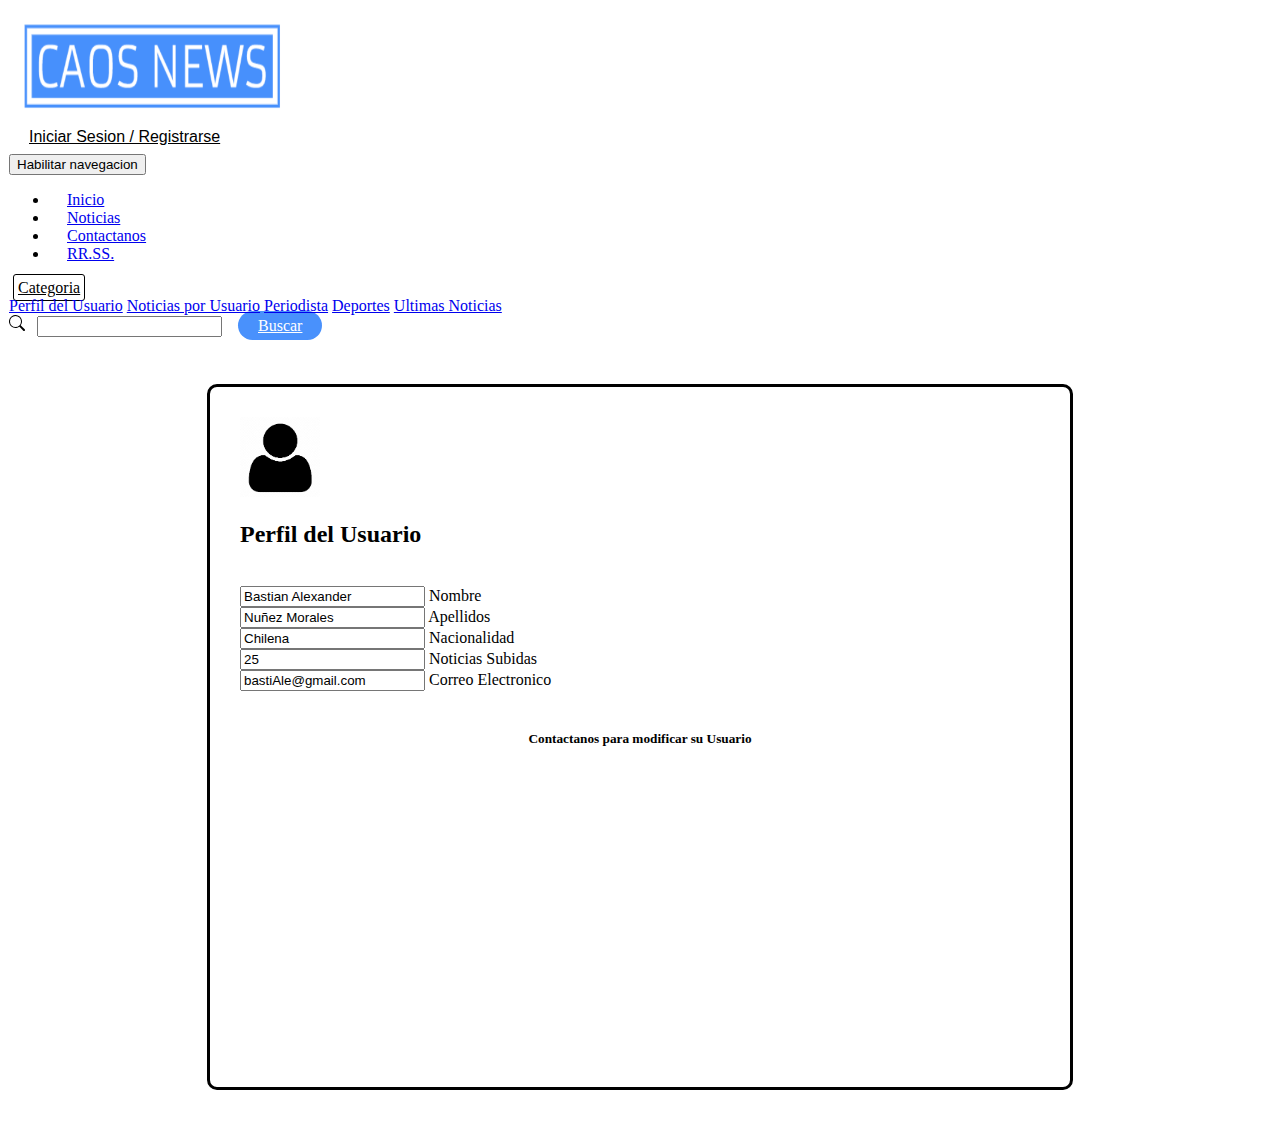
<file: PerfilUsuario.html>
<!DOCTYPE html>
<html lang="en">
<head>
    <meta charset="UTF-8">
    <meta http-equiv="X-UA-Compatible" content="IE=edge">
    <meta name="viewport" content="width=device-width, initial-scale=1.0">
    <title>Document</title>
    <link rel="stylesheet" href="PerfilUsuarioefectos.css">
    <link rel="stylesheet" href="estilos.css">
    <link rel="stylesheet" href="navegacion.css">
    <link rel="stylesheet" href="articulos.css">
    <link href="https://cdn.jsdelivr.net/npm/bootstrap@5.1.3/dist/css/bootstrap.min.css" rel="stylesheet" integrity="sha384-1BmE4kWBq78iYhFldvKuhfTAU6auU8tT94WrHftjDbrCEXSU1oBoqyl2QvZ6jIW3" crossorigin="anonymous">
</head>

    <!--BARRA DE NAVEGACION-->

    <div class="container">
      <div class="row">
          <div class="col-md-6 col-xl-9 col-xxl-8 offset-xl-0"><img src="img/logo.png" style="margin: -5px;padding: 17px;width: 265px;box-shadow: 0px 0px;height: 92.375px;"></div>
          <div class="col-md-6 col-xl-3 col-xxl-4 offset-xl-0">
              <a href="Loginpagina.html"
                  <button class="btn btn-primary" type="button" style="height: 51px;margin: 9px;padding: 13px 12px;width: 398.5px;color: rgb(0,0,0);background: rgb(255,255,255);border-style: none;border-color: rgb(0,0,0); font-family:Verdana, Geneva, Tahoma, sans-serif;">Iniciar Sesion / Registrarse</button>
              </a>
          </div>
      </div>
  </div>
  <nav class="navbar navbar-light navbar-expand-md navigation-clean-search" style="padding: 7px 0px;margin: 1px;">
      <div class="container"><button data-bs-toggle="collapse" class="navbar-toggler" data-bs-target="#navcol-1"><span class="visually-hidden">Habilitar navegacion</span><span class="navbar-toggler-icon"></span></button>
          <div class="collapse navbar-collapse" id="navcol-1">
              <ul class="navbar-nav">
                  <li class="nav-item"><a class="nav-link active" href="index.html">Inicio</a></li>
                  <li class="nav-item"><a class="nav-link" href="noticia.html">Noticias</a></li>
                  <li class="nav-item"><a class="nav-link" href="contacto.html">Contactanos</a></li>
                  <li class="nav-item"><a class="nav-link" href="#">RR.SS.</a></li>
              </ul>
              <div class="dropdown"><a aria-expanded="false" data-bs-toggle="dropdown" class="dropdown-toggle" href="#" style="color: rgb(0,0,0);border: 1px solid rgb(0,0,0);border-radius: 3px;transform: scale(0.74);margin: 4px;padding: 4px;">Categoria</a>
                  <div class="dropdown-menu">
                      <a class="dropdown-item" href="PerfilUsuario.html">Perfil del Usuario</a>
                      <a class="dropdown-item" href="#">Noticias por Usuario</a>
                      <a class="dropdown-item" href="#">Periodista</a>
                      <a class="dropdown-item" href="#">Deportes</a>
                      <a class="dropdown-item" href="#">Ultimas Noticias</a>
                  </div>
              </div>

              <form class="me-auto search-form" target="_self">
                  <div class="d-flex align-items-center"><label class="form-label d-flex mb-0" for="search-field"></label></div>
              </form><i class="fa fa-search"></i><span class="navbar-text">
                  <svg xmlns="http://www.w3.org/2000/svg" width="16" height="16" fill="currentColor" class="bi bi-search" viewBox="0 0 16 16" width="500px">
                      <path d="M11.742 10.344a6.5 6.5 0 1 0-1.397 1.398h-.001c.03.04.062.078.098.115l3.85 3.85a1 1 0 0 0 1.415-1.414l-3.85-3.85a1.007 1.007 0 0 0-.115-.1zM12 6.5a5.5 5.5 0 1 1-11 0 5.5 5.5 0 0 1 11 0z"/>
                  </svg>
                  &nbsp;
              </span><input type="search" id="search-field" class="search-field" name="search"><span class="navbar-text">&nbsp; &nbsp;&nbsp;</span><a class="btn btn-light action-button" role="button" href="#" style="background: rgb(73,145,252);border-bottom-color: rgb(71,144,252);height: 37px;width: 82.1094px;padding: 6px 20px;">Buscar</a>
              

          </div>
      </div>
  </nav>


    <!--PERFIL USUARIO-->

<div class="formato_perfil">
    <div class="text-center">
        <img src="img/usuario (1).png " width="80" height="80" alt="">
        <h2 class="text-centers">Perfil del Usuario</h2>
    </div>
    <br>
    <div class="form-floating mb-3 fw-bold">
        <input type="text" class="form-control" id="validationDefault01" value="Bastian Alexander" required>
        <label for="floatingInput">Nombre</label>
      </div>
      <div class="form-floating mb-3 fw-bold">
        <input type="text" class="form-control" id="validationDefault01" value="Nuñez Morales" required>
        <label for="floatingInput">Apellidos</label>
      </div>
      <div class="form-floating mb-3 fw-bold">
        <input type="text" class="form-control" id="validationDefault01" value="Chilena" required>
        <label for="floatingInput">Nacionalidad</label>
      </div>
      <div class="form-floating mb-3 fw-bold">
        <input type="text" class="form-control" id="validationDefault01" value="25" required>
        <label for="floatingInput">Noticias Subidas</label>
      </div>
      <div class="form-floating mb-3 fw-bold">
        <input type="text" class="form-control" id="validationDefault01" value="bastiAle@gmail.com" required>
        <label for="floatingInput">Correo Electronico</label>
      </div>
      <br>
        <h5>Contactanos para modificar su Usuario</h5>
    </div>   
</div>


      <script src="https://cdn.jsdelivr.net/npm/bootstrap@5.1.3/dist/js/bootstrap.bundle.min.js" integrity="sha384-ka7Sk0Gln4gmtz2MlQnikT1wXgYsOg+OMhuP+IlRH9sENBO0LRn5q+8nbTov4+1p" crossorigin="anonymous"></script>
</body>
</html>
</file>
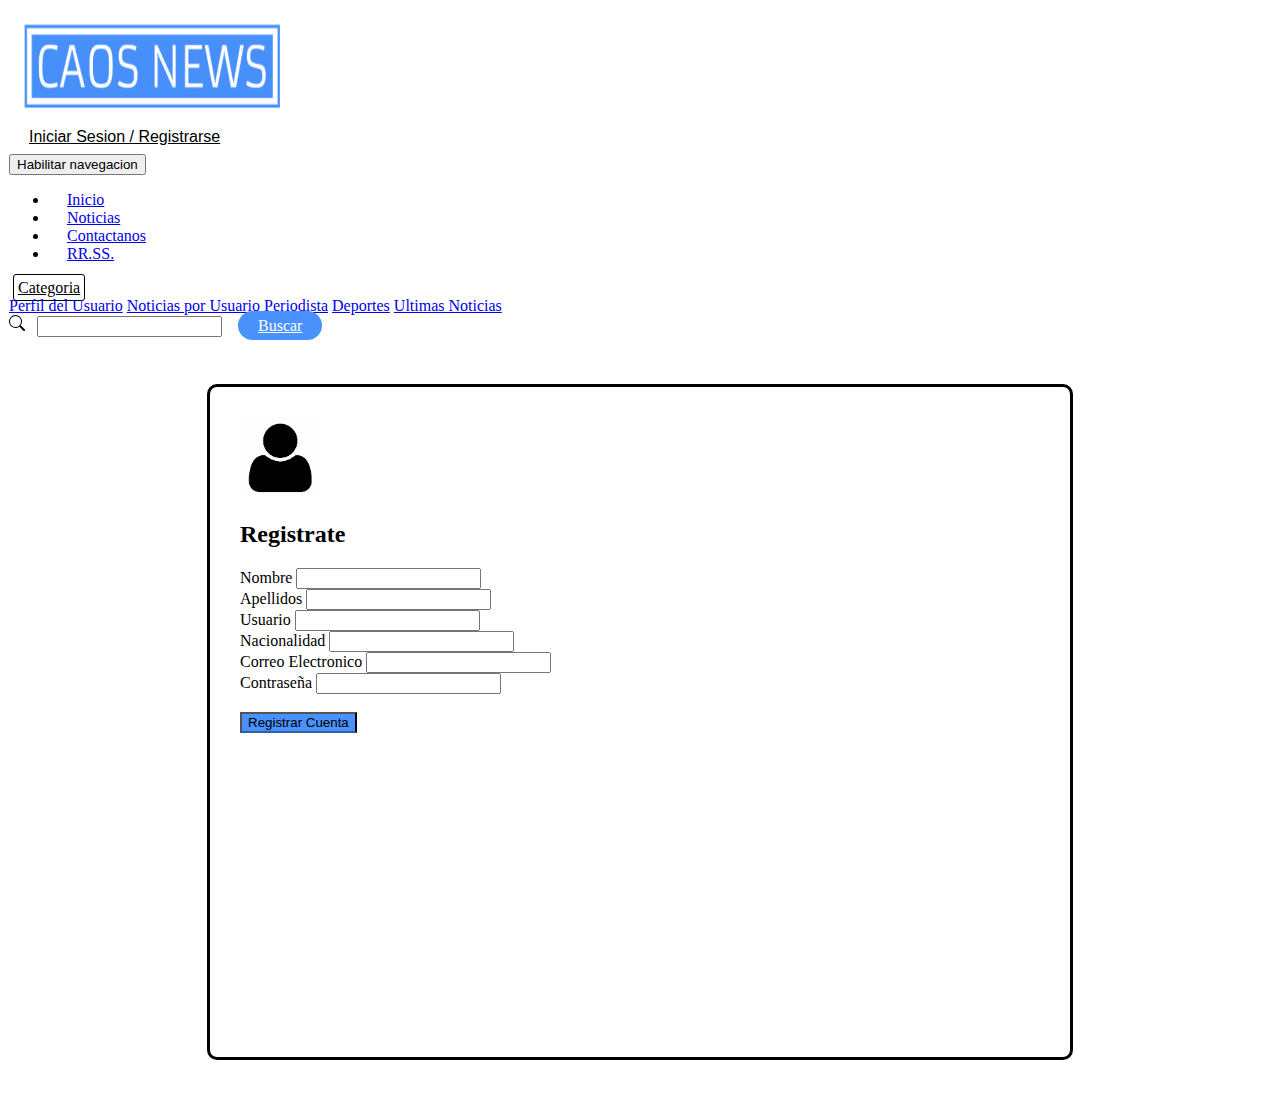
<file: Registropagina.html>
<!DOCTYPE html>
<html lang="en">
<head>
    <meta charset="UTF-8">
    <meta http-equiv="X-UA-Compatible" content="IE=edge">
    <meta name="viewport" content="width=device-width, initial-scale=1.0">
    <title>Registro Usuario</title>
    <link rel="stylesheet" href="Registroefectos.css">
    <link rel="stylesheet" href="navegacion.css">
    <link rel="stylesheet" href="articulos.css">
    <link href="https://cdn.jsdelivr.net/npm/bootstrap@5.1.3/dist/css/bootstrap.min.css" rel="stylesheet" integrity="sha384-1BmE4kWBq78iYhFldvKuhfTAU6auU8tT94WrHftjDbrCEXSU1oBoqyl2QvZ6jIW3" crossorigin="anonymous">
</head>

<body>

        <!--BARRA DE NAVEGACION-->

        <div class="container">
            <div class="row">
                <div class="col-md-6 col-xl-9 col-xxl-8 offset-xl-0"><img src="img/logo.png" style="margin: -5px;padding: 17px;width: 265px;box-shadow: 0px 0px;height: 92.375px;"></div>
                <div class="col-md-6 col-xl-3 col-xxl-4 offset-xl-0">
                    <a href="Loginpagina.html"
                        <button class="btn btn-primary" type="button" style="height: 51px;margin: 9px;padding: 13px 12px;width: 398.5px;color: rgb(0,0,0);background: rgb(255,255,255);border-style: none;border-color: rgb(0,0,0); font-family:Verdana, Geneva, Tahoma, sans-serif;">Iniciar Sesion / Registrarse</button>
                    </a>
                </div>
            </div>
        </div>
        <nav class="navbar navbar-light navbar-expand-md navigation-clean-search" style="padding: 7px 0px;margin: 1px;">
            <div class="container"><button data-bs-toggle="collapse" class="navbar-toggler" data-bs-target="#navcol-1"><span class="visually-hidden">Habilitar navegacion</span><span class="navbar-toggler-icon"></span></button>
                <div class="collapse navbar-collapse" id="navcol-1">
                    <ul class="navbar-nav">
                        <li class="nav-item"><a class="nav-link active" href="index.html">Inicio</a></li>
                        <li class="nav-item"><a class="nav-link" href="noticia.html">Noticias</a></li>
                        <li class="nav-item"><a class="nav-link" href="contacto.html">Contactanos</a></li>
                        <li class="nav-item"><a class="nav-link" href="#">RR.SS.</a></li>
                    </ul>
                    <div class="dropdown"><a aria-expanded="false" data-bs-toggle="dropdown" class="dropdown-toggle" href="#" style="color: rgb(0,0,0);border: 1px solid rgb(0,0,0);border-radius: 3px;transform: scale(0.74);margin: 4px;padding: 4px;">Categoria</a>
                        <div class="dropdown-menu">
                            <a class="dropdown-item" href="PerfilUsuario.html">Perfil del Usuario</a>
                            <a class="dropdown-item" href="#">Noticias por Usuario</a>
                            <a class="dropdown-item" href="#">Periodista</a>
                            <a class="dropdown-item" href="#">Deportes</a>
                            <a class="dropdown-item" href="#">Ultimas Noticias</a>
                        </div>
                    </div>
    
                    <form class="me-auto search-form" target="_self">
                        <div class="d-flex align-items-center"><label class="form-label d-flex mb-0" for="search-field"></label></div>
                    </form><i class="fa fa-search"></i><span class="navbar-text">
                        <svg xmlns="http://www.w3.org/2000/svg" width="16" height="16" fill="currentColor" class="bi bi-search" viewBox="0 0 16 16" width="500px">
                            <path d="M11.742 10.344a6.5 6.5 0 1 0-1.397 1.398h-.001c.03.04.062.078.098.115l3.85 3.85a1 1 0 0 0 1.415-1.414l-3.85-3.85a1.007 1.007 0 0 0-.115-.1zM12 6.5a5.5 5.5 0 1 1-11 0 5.5 5.5 0 0 1 11 0z"/>
                        </svg>
                        &nbsp;
                    </span><input type="search" id="search-field" class="search-field" name="search"><span class="navbar-text">&nbsp; &nbsp;&nbsp;</span><a class="btn btn-light action-button" role="button" href="#" style="background: rgb(73,145,252);border-bottom-color: rgb(71,144,252);height: 37px;width: 82.1094px;padding: 6px 20px;">Buscar</a>
                    
    
                </div>
            </div>
        </nav>
    




<div class="formato_registro">
    <form class="form-inline">
        <div class="text-center">
            <img src="img/usuario (1).png" width="80" height="80" alt="">
            <h2 class="text-center">Registrate</h2>
        </div>
        <div class="form-group mx-sm-3">
            <label for="inputUser" class="sr-only">Nombre</label>
            <input type="text" class="form-control" id="inputUser" placeholder="">
        </div>
        <div class="form-group mx-sm-3">
            <label for="inputPass" class="sr-only">Apellidos</label>
            <input type="text" class="form-control" id="inputPass" placeholder="">
        </div>
        <div class="form-group mx-sm-3">
            <label for="inputPass" class="sr-only">Usuario</label>
            <input type="text" class="form-control" id="inputPass" placeholder="">
        </div>
        <div class="form-group mx-sm-3">
            <label for="inputPass" class="sr-only">Nacionalidad</label>
            <input type="text" class="form-control" id="inputPass" placeholder="">
        </div>
        <div class="form-group mx-sm-3">
            <label for="inputPass" class="sr-only">Correo Electronico</label>
            <input type="email" class="form-control" name="Correo Electronico" placeholder="" />
        </div>
        <div class="form-group mx-sm-3">
            <label for="inputPass" class="sr-only">Contraseña</label>
           <input type="password" class="form-control" name="Contraseña" placeholder="" />
        </div>
        <br>
        <div class="text-center">      
            <button type="submit" class="btn btn-primary" style="background: rgb(73,145,252);border-bottom-color: rgb(71,144,252)">Registrar Cuenta</button>

        </div>
     </form>

</div>


     <script src="https://cdn.jsdelivr.net/npm/bootstrap@5.1.3/dist/js/bootstrap.bundle.min.js" integrity="sha384-ka7Sk0Gln4gmtz2MlQnikT1wXgYsOg+OMhuP+IlRH9sENBO0LRn5q+8nbTov4+1p" crossorigin="anonymous"></script>
</body>
</html>
</file>
<file: estilos.css>
.noticia-post{
    text-align: justify;
    text-align-last: center;

}

.dropdown, .dropend, .dropstart, .dropup {
    position: relative;
}
</file>
<file: navegacion.css>
/* BARRA NAV */

.navigation-clean-search.navbar .navbar-nav .nav-link {
  padding-left: 18px;
  padding-right: 18px;
}


/* BOTON DE BUSQUEDA */

.navigation-clean-search .action-button, .navigation-clean-button .action-button:active {
  background: #56c6c6;
  border-radius: 20px;
  font-size: inherit;
  color: #fff !important;
  box-shadow: none;
  border: none;
  text-shadow: none;
  padding: 8px 20px;
  transition: background-color 0.25s;
}
</file>
<file: articulos.css>
.article-list {
    color: #313437;
    background-color: #fff;
  }
  
  .article-list p {
    color: #7d8285;
  }
  
  .article-list h2 {
    font-weight: bold;
    margin-bottom: 40px;
    padding-top: 40px;
    color: inherit;
  }
  
  @media (max-width:767px) {
    .article-list h2 {
      margin-bottom: 25px;
      padding-top: 25px;
      font-size: 24px;
    }
  }
  
  .article-list .intro {
    font-size: 16px;
    max-width: 500px;
    margin: 0 auto;
  }
  
  .article-list .intro p {
    margin-bottom: 0;
  }
  
  .article-list .articles {
    padding-bottom: 40px;
  }
  
  .article-list .item {
    padding-top: 50px;
    min-height: 425px;
    text-align: center;
  }
  
  .article-list .item .name {
    font-weight: bold;
    font-size: 16px;
    margin-top: 20px;
    color: inherit;
  }
  
  .article-list .item .description {
    font-size: 14px;
    margin-top: 15px;
    margin-bottom: 0;
  }
  
  .article-list .item .action {
    font-size: 24px;
    width: 24px;
    margin: 22px auto 0;
    line-height: 1;
    display: block;
    color: #4f86c3;
    opacity: 0.85;
    transition: opacity 0.2s;
    text-decoration: none;
  }
  
  .article-list .item .action:hover {
    opacity: 1;
  }
</file>
<file: efectocontacto.css>
.formato_contacto{
    width: 800px; 
    height: 620px;
    margin: 40px auto;
    border-radius: 10px;
    padding-top: 30px;
    padding-bottom: 20px;
    background-color: white; 
    padding-left: 30px; 
    padding-right: 30px;
    border: black solid;
}
</file>
<file: Loginefectos.css>
.formato_login{
    width: 800px; 
    height: 560px;
    margin: 40px auto;
    border-radius: 10px;
    padding-top: 30px;
    padding-bottom: 20px;
    background-color: white; 
    padding-left: 30px; 
    padding-right: 30px;
    border: black solid;
}
.posicion_formato{
    text-align: center;
}
.mantener_formato{
    text-align: justify;
}
</file>
<file: PerfilUsuarioefectos.css>
.formato_perfil{
    width: 800px; 
    height: 650px;
    margin: 40px auto;
    border-radius: 10px;
    padding-top: 30px;
    padding-bottom: 20px;
    background-color: white; 
    padding-left: 30px; 
    padding-right: 30px;
    border: black solid;
}

h5{
    text-align: center;
}
</file>
<file: Registroefectos.css>
.formato_registro{
    width: 800px; 
    height: 620px;
    margin: 40px auto;
    border-radius: 10px;
    padding-top: 30px;
    padding-bottom: 20px;
    background-color: white; 
    padding-left: 30px; 
    padding-right: 30px;
    border: black solid;
}
</file>
